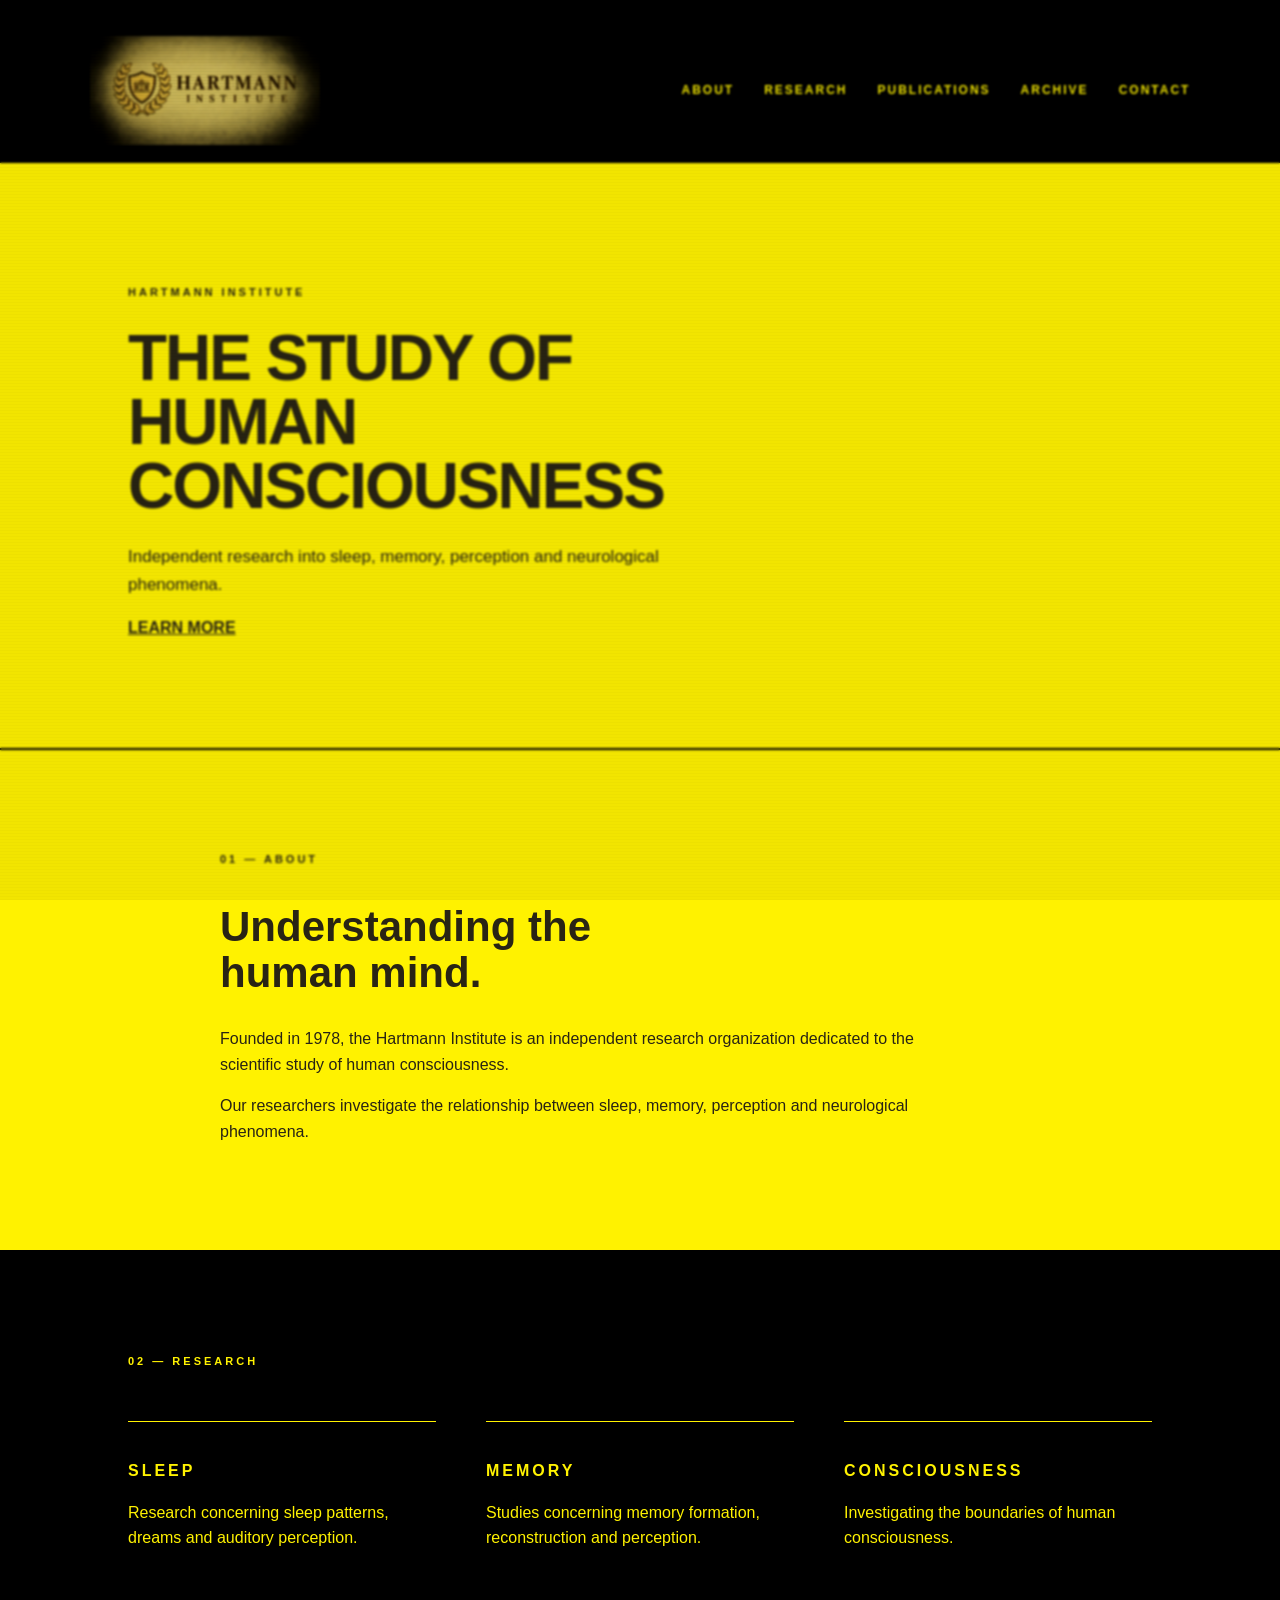
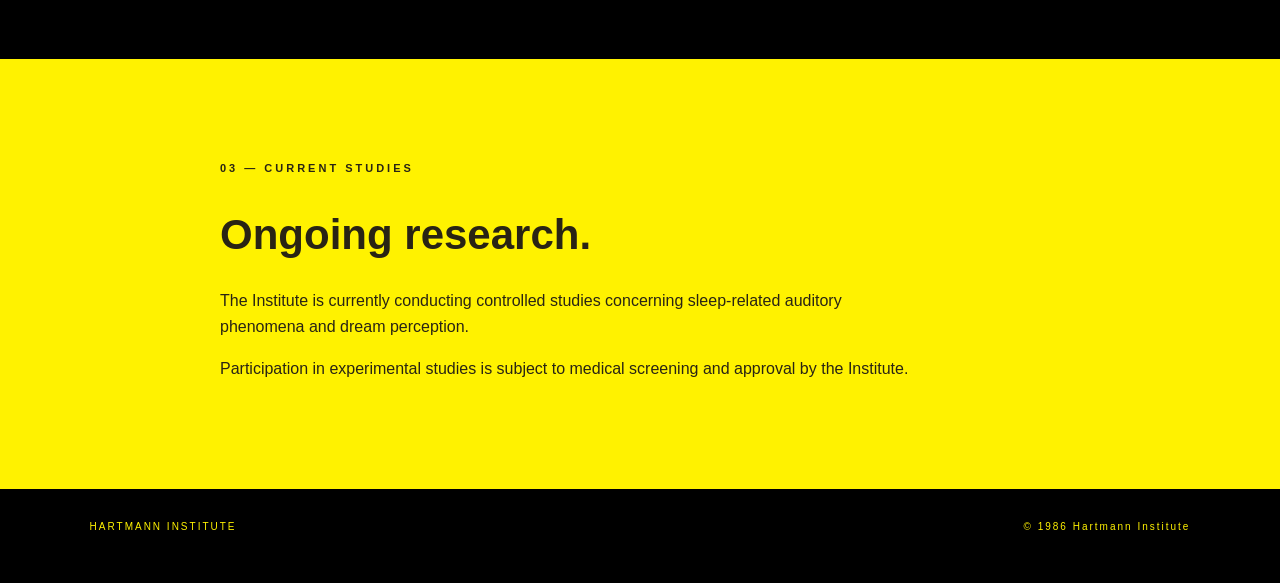
<file: index.html>
<!DOCTYPE html>
<html lang="en">

<head>
    <meta charset="UTF-8">
    <meta name="viewport" content="width=device-width, initial-scale=1.0">

    <title>Hartmann Institute</title>

    <link rel="stylesheet" href="style.css">
</head>

<body>

<header>

    <div class="brand">
        <img src="logo.png" alt="Hartmann Institute">
    </div>

    <nav>
        <a href="index.html">ABOUT</a>
        <a href="#">RESEARCH</a>
        <a href="#">PUBLICATIONS</a>
        <a href="archive.html">ARCHIVE</a>
        <a href="#">CONTACT</a>
    </nav>

</header>


<main>

    <!-- HERO -->

    <section class="hero">

        <div class="hero-text">

            <p class="small-title">
                HARTMANN INSTITUTE
            </p>

            <h1>
                THE STUDY OF<br>
                HUMAN CONSCIOUSNESS
            </h1>

            <p class="description">
                Independent research into sleep, memory,
                perception and neurological phenomena.
            </p>

            <a class="button" href="#about">
                LEARN MORE
            </a>

        </div>

    </section>


    <!-- ABOUT -->

    <section class="content" id="about">

        <p class="section-number">
            01 — ABOUT
        </p>

        <h2>
            Understanding the<br>
            human mind.
        </h2>

        <p>
            Founded in 1978, the Hartmann Institute is an
            independent research organization dedicated to
            the scientific study of human consciousness.
        </p>

        <p>
            Our researchers investigate the relationship
            between sleep, memory, perception and neurological
            phenomena.
        </p>

    </section>


    <!-- RESEARCH -->

    <section class="research">

        <p class="section-number">
            02 — RESEARCH
        </p>

        <div class="research-grid">

            <div>
                <h3>SLEEP</h3>

                <p>
                    Research concerning sleep patterns,
                    dreams and auditory perception.
                </p>
            </div>


            <div>
                <h3>MEMORY</h3>

                <p>
                    Studies concerning memory formation,
                    reconstruction and perception.
                </p>
            </div>


            <div>
                <h3>CONSCIOUSNESS</h3>

                <p>
                    Investigating the boundaries of
                    human consciousness.
                </p>
            </div>

        </div>

    </section>


    <!-- RESEARCH NOTICE -->

    <section class="content">

        <p class="section-number">
            03 — CURRENT STUDIES
        </p>

        <h2>
            Ongoing research.
        </h2>

        <p>
            The Institute is currently conducting controlled
            studies concerning sleep-related auditory
            phenomena and dream perception.
        </p>

        <p>
            Participation in experimental studies is subject
            to medical screening and approval by the Institute.
        </p>

    </section>

</main>


<footer>

    <div>
        HARTMANN INSTITUTE
    </div>

    <div>
        © 1986 Hartmann Institute
    </div>

</footer>

</body>
</html>
</file>
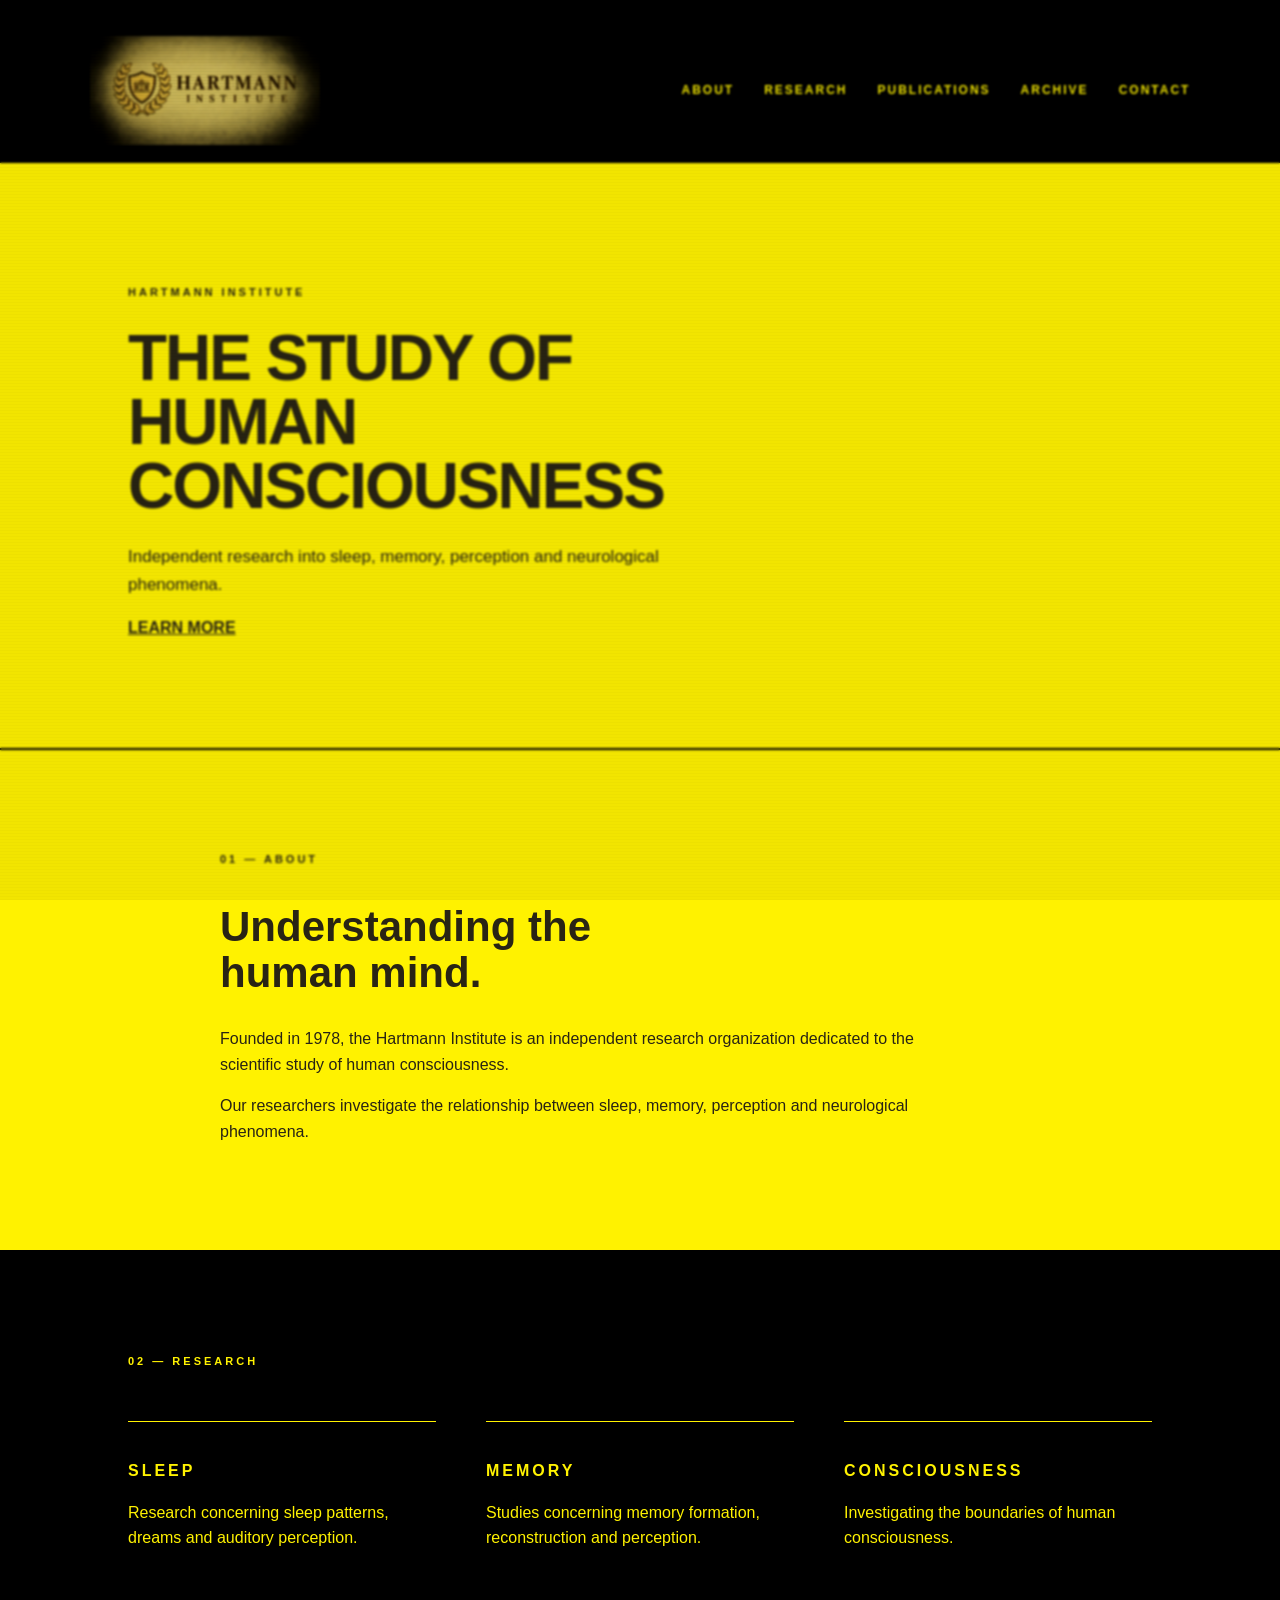
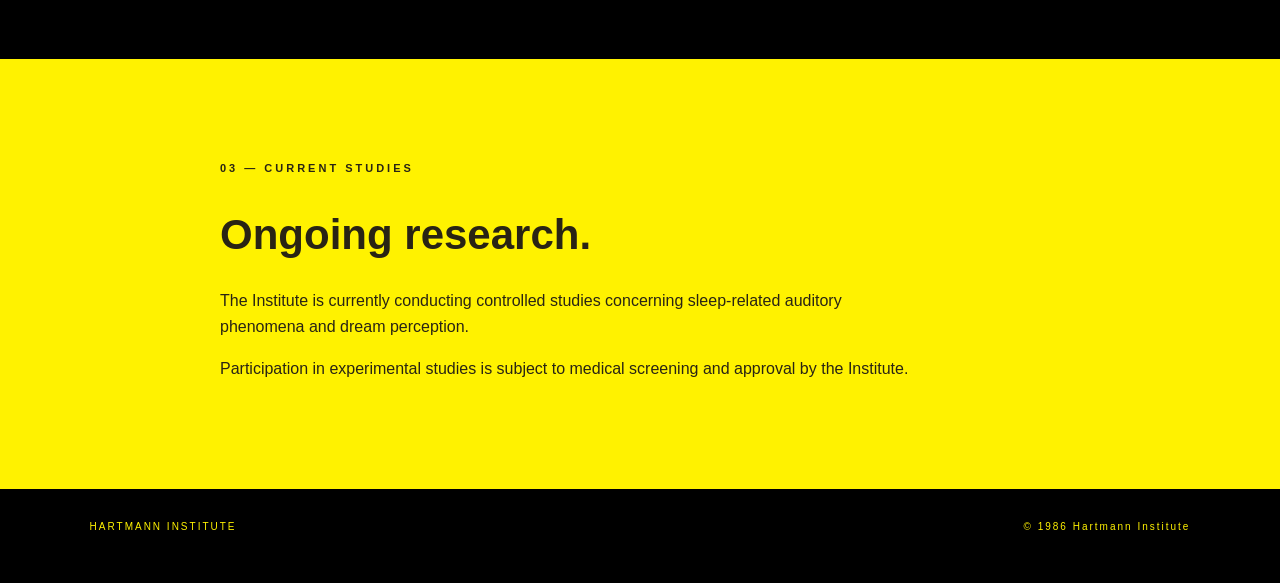
<file: Somnambula/index.html>
<!DOCTYPE html>
<html lang="en">

<head>
    <meta charset="UTF-8">
    <meta name="viewport" content="width=device-width, initial-scale=1.0">

    <title>Hartmann Institute</title>

    <link rel="stylesheet" href="style.css">
</head>

<body>

<header>

    <div class="brand">
        <img src="logo.png" alt="Hartmann Institute">
    </div>

    <nav>
        <a href="index.html">ABOUT</a>
        <a href="#">RESEARCH</a>
        <a href="#">PUBLICATIONS</a>
        <a href="archive.html">ARCHIVE</a>
        <a href="#">CONTACT</a>
    </nav>

</header>


<main>

    <!-- HERO -->

    <section class="hero">

        <div class="hero-text">

            <p class="small-title">
                HARTMANN INSTITUTE
            </p>

            <h1>
                THE STUDY OF<br>
                HUMAN CONSCIOUSNESS
            </h1>

            <p class="description">
                Independent research into sleep, memory,
                perception and neurological phenomena.
            </p>

            <a class="button" href="#about">
                LEARN MORE
            </a>

        </div>

    </section>


    <!-- ABOUT -->

    <section class="content" id="about">

        <p class="section-number">
            01 — ABOUT
        </p>

        <h2>
            Understanding the<br>
            human mind.
        </h2>

        <p>
            Founded in 1978, the Hartmann Institute is an
            independent research organization dedicated to
            the scientific study of human consciousness.
        </p>

        <p>
            Our researchers investigate the relationship
            between sleep, memory, perception and neurological
            phenomena.
        </p>

    </section>


    <!-- RESEARCH -->

    <section class="research">

        <p class="section-number">
            02 — RESEARCH
        </p>

        <div class="research-grid">

            <div>
                <h3>SLEEP</h3>

                <p>
                    Research concerning sleep patterns,
                    dreams and auditory perception.
                </p>
            </div>


            <div>
                <h3>MEMORY</h3>

                <p>
                    Studies concerning memory formation,
                    reconstruction and perception.
                </p>
            </div>


            <div>
                <h3>CONSCIOUSNESS</h3>

                <p>
                    Investigating the boundaries of
                    human consciousness.
                </p>
            </div>

        </div>

    </section>


    <!-- RESEARCH NOTICE -->

    <section class="content">

        <p class="section-number">
            03 — CURRENT STUDIES
        </p>

        <h2>
            Ongoing research.
        </h2>

        <p>
            The Institute is currently conducting controlled
            studies concerning sleep-related auditory
            phenomena and dream perception.
        </p>

        <p>
            Participation in experimental studies is subject
            to medical screening and approval by the Institute.
        </p>

    </section>

</main>


<footer>

    <div>
        HARTMANN INSTITUTE
    </div>

    <div>
        © 1986 Hartmann Institute
    </div>

</footer>

</body>
</html>
</file>
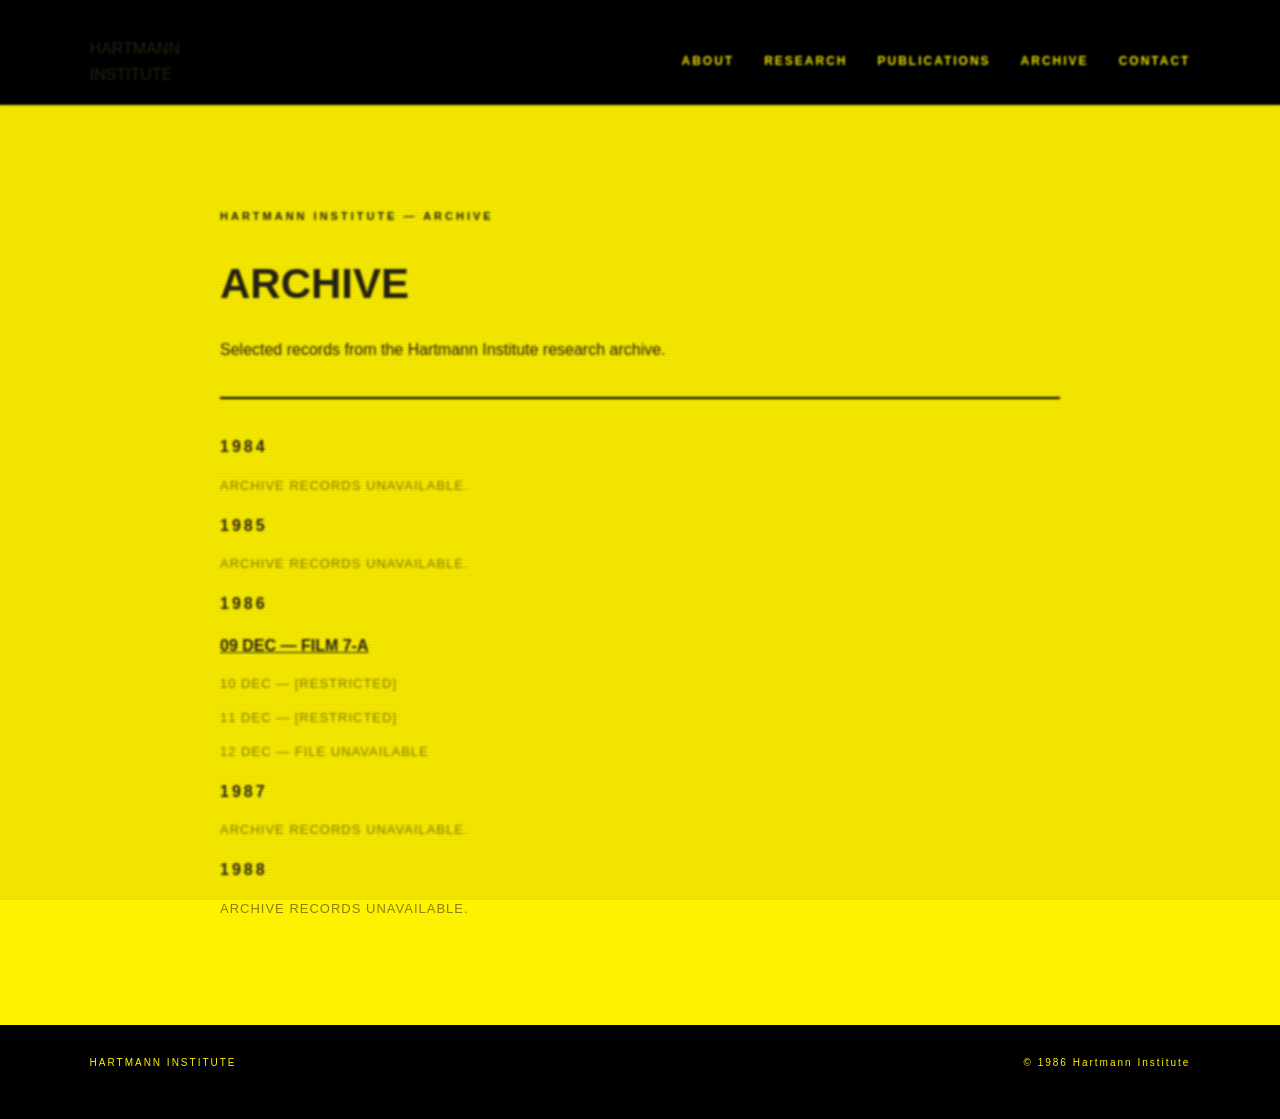
<file: archive.html>
<!DOCTYPE html>
<html lang="en">

<head>
    <meta charset="UTF-8">
    <meta name="viewport" content="width=device-width, initial-scale=1.0">

    <title>Archive — Hartmann Institute</title>

    <link rel="stylesheet" href="style.css">
</head>

<body>

<header>

    <div class="logo">
        HARTMANN<br>
        <span>INSTITUTE</span>
    </div>

    <nav>
        <a href="index.html">ABOUT</a>
        <a href="#">RESEARCH</a>
        <a href="#">PUBLICATIONS</a>
        <a href="archive.html">ARCHIVE</a>
        <a href="#">CONTACT</a>
    </nav>

</header>


<main>

    <section class="content">

        <p class="section-number">
            HARTMANN INSTITUTE — ARCHIVE
        </p>

        <h2>ARCHIVE</h2>

        <p>
            Selected records from the Hartmann Institute
            research archive.
        </p>

        <hr>


        <h3>1984</h3>

        <p class="archive-status">
            ARCHIVE RECORDS UNAVAILABLE.
        </p>


        <h3>1985</h3>

        <p class="archive-status">
            ARCHIVE RECORDS UNAVAILABLE.
        </p>


        <h3>1986</h3>

        <p>
            <a href="film-7a.html">
                09 DEC — FILM 7-A
            </a>
        </p>

        <p class="archive-status">
            10 DEC — [RESTRICTED]
        </p>

        <p class="archive-status">
            11 DEC — [RESTRICTED]
        </p>

        <p class="archive-status">
            12 DEC — FILE UNAVAILABLE
        </p>


        <h3>1987</h3>

        <p class="archive-status">
            ARCHIVE RECORDS UNAVAILABLE.
        </p>


        <h3>1988</h3>

        <p class="archive-status">
            ARCHIVE RECORDS UNAVAILABLE.
        </p>

    </section>

</main>


<footer>

    <div>
        HARTMANN INSTITUTE
    </div>

    <div>
        © 1986 Hartmann Institute
    </div>

</footer>

</body>
</html>
</file>
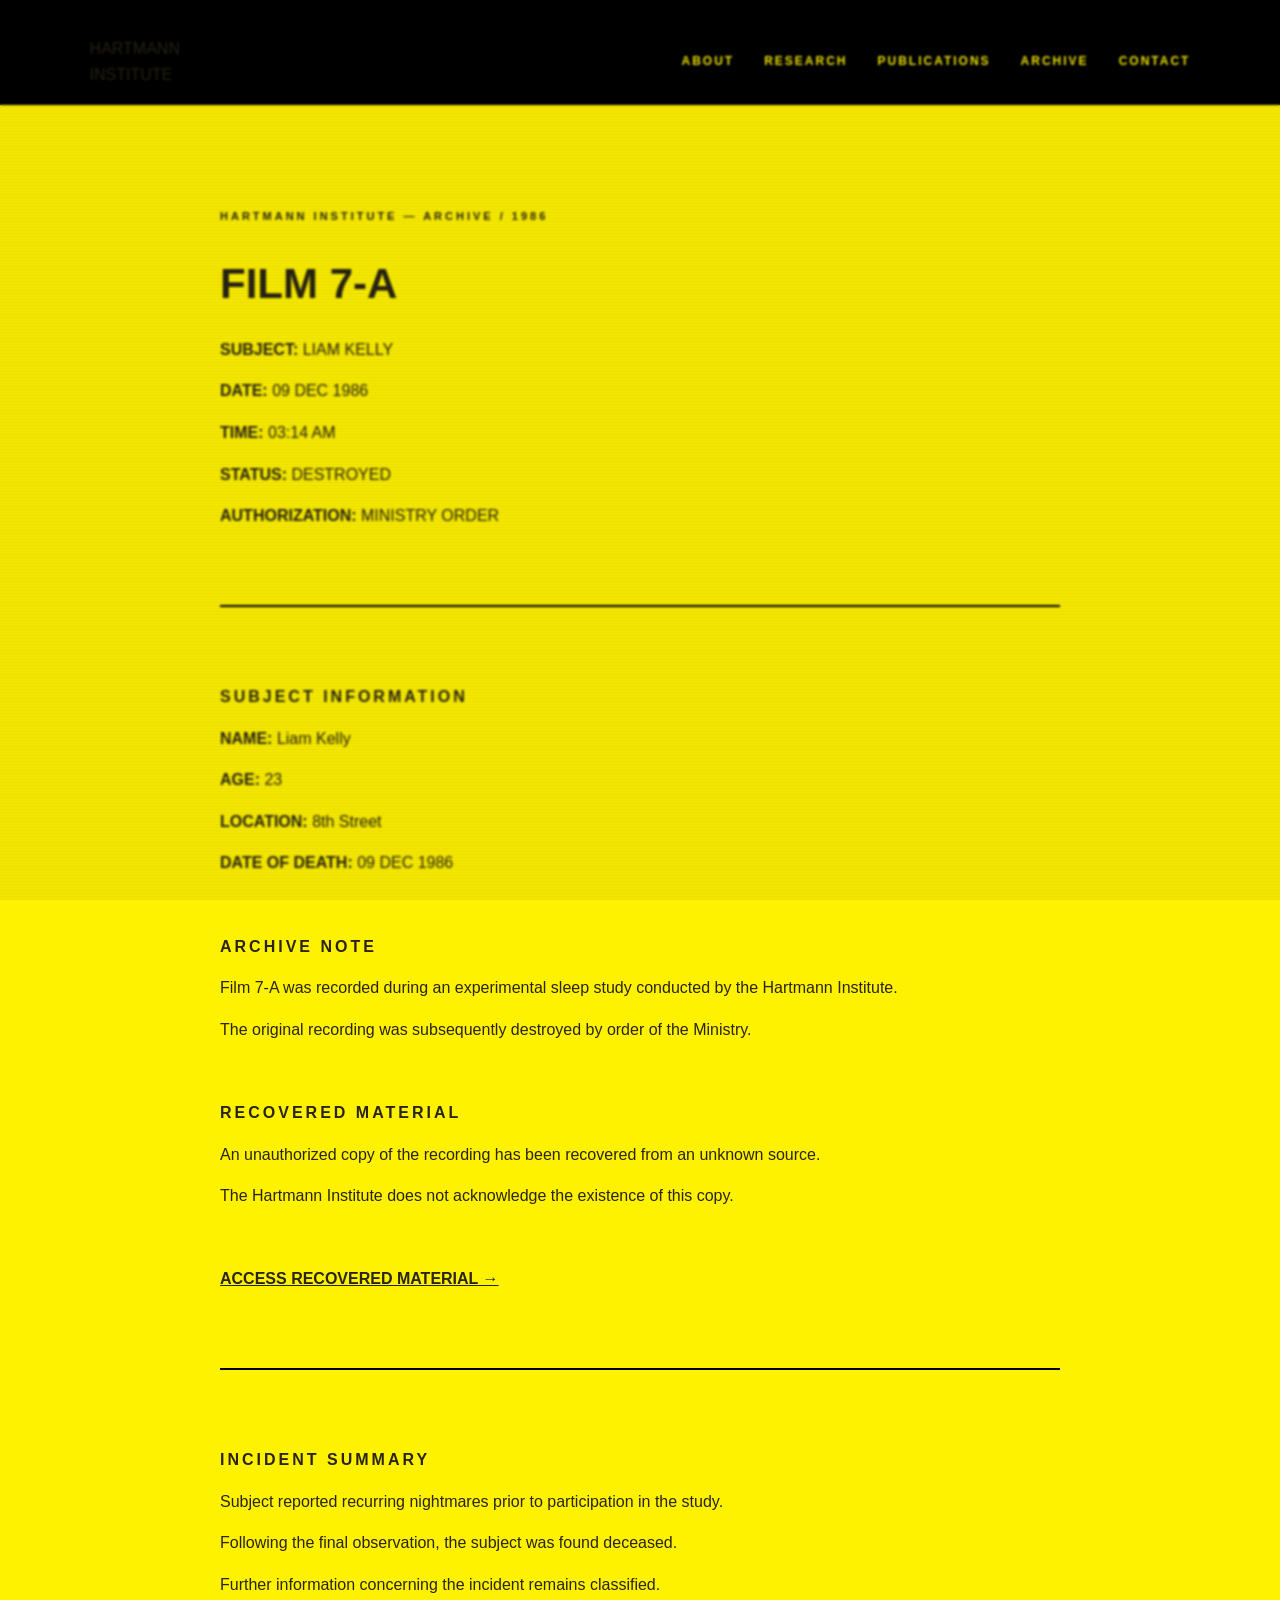
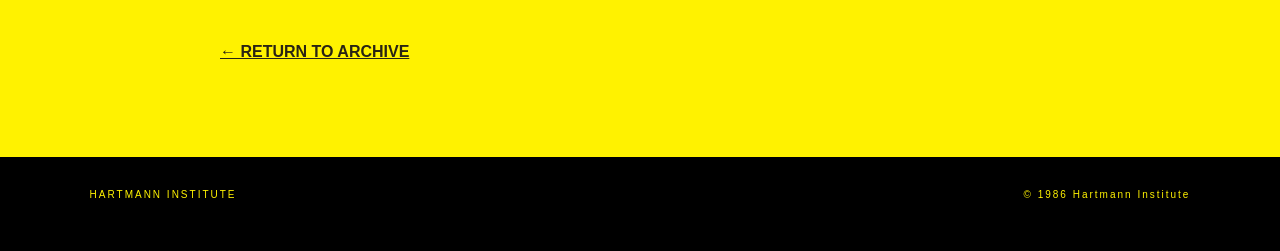
<file: film-7a.html>
<!DOCTYPE html>
<html lang="en">

<head>
    <meta charset="UTF-8">
    <meta name="viewport" content="width=device-width, initial-scale=1.0">

    <title>Film 7-A — Hartmann Institute</title>

    <link rel="stylesheet" href="style.css">
</head>

<body>

<header>

    <div class="logo">
        HARTMANN<br>
        <span>INSTITUTE</span>
    </div>

    <nav>
        <a href="index.html">ABOUT</a>
        <a href="#">RESEARCH</a>
        <a href="#">PUBLICATIONS</a>
        <a href="archive.html">ARCHIVE</a>
        <a href="#">CONTACT</a>
    </nav>

</header>


<main>

    <section class="content">

        <p class="section-number">
            HARTMANN INSTITUTE — ARCHIVE / 1986
        </p>

        <h2>FILM 7-A</h2>


        <p>
            <strong>SUBJECT:</strong> LIAM KELLY
        </p>

        <p>
            <strong>DATE:</strong> 09 DEC 1986
        </p>

        <p>
            <strong>TIME:</strong> 03:14 AM
        </p>

        <p>
            <strong>STATUS:</strong> DESTROYED
        </p>

        <p>
            <strong>AUTHORIZATION:</strong> MINISTRY ORDER
        </p>


        <br>

        <hr>

        <br>


        <h3>SUBJECT INFORMATION</h3>

        <p>
            <strong>NAME:</strong> Liam Kelly
        </p>

        <p>
            <strong>AGE:</strong> 23
        </p>

        <p>
            <strong>LOCATION:</strong> 8th Street
        </p>

        <p>
            <strong>DATE OF DEATH:</strong> 09 DEC 1986
        </p>


        <br>


        <h3>ARCHIVE NOTE</h3>

        <p>
            Film 7-A was recorded during an experimental
            sleep study conducted by the Hartmann Institute.
        </p>

        <p>
            The original recording was subsequently destroyed
            by order of the Ministry.
        </p>


        <br>


        <h3>RECOVERED MATERIAL</h3>

        <p>
            An unauthorized copy of the recording has been
            recovered from an unknown source.
        </p>

        <p>
            The Hartmann Institute does not acknowledge
            the existence of this copy.
        </p>

        <br>

        <p>
            <a href="recovered.html">
                ACCESS RECOVERED MATERIAL →
            </a>
        </p>


        <br>

        <hr>

        <br>


        <h3>INCIDENT SUMMARY</h3>

        <p>
            Subject reported recurring nightmares prior
            to participation in the study.
        </p>

        <p>
            Following the final observation, the subject
            was found deceased.
        </p>

        <p>
            Further information concerning the incident
            remains classified.
        </p>


        <br>

        <a href="archive.html">
            ← RETURN TO ARCHIVE
        </a>

    </section>

</main>


<footer>

    <div>
        HARTMANN INSTITUTE
    </div>

    <div>
        © 1986 Hartmann Institute
    </div>

</footer>

</body>
</html>
</file>
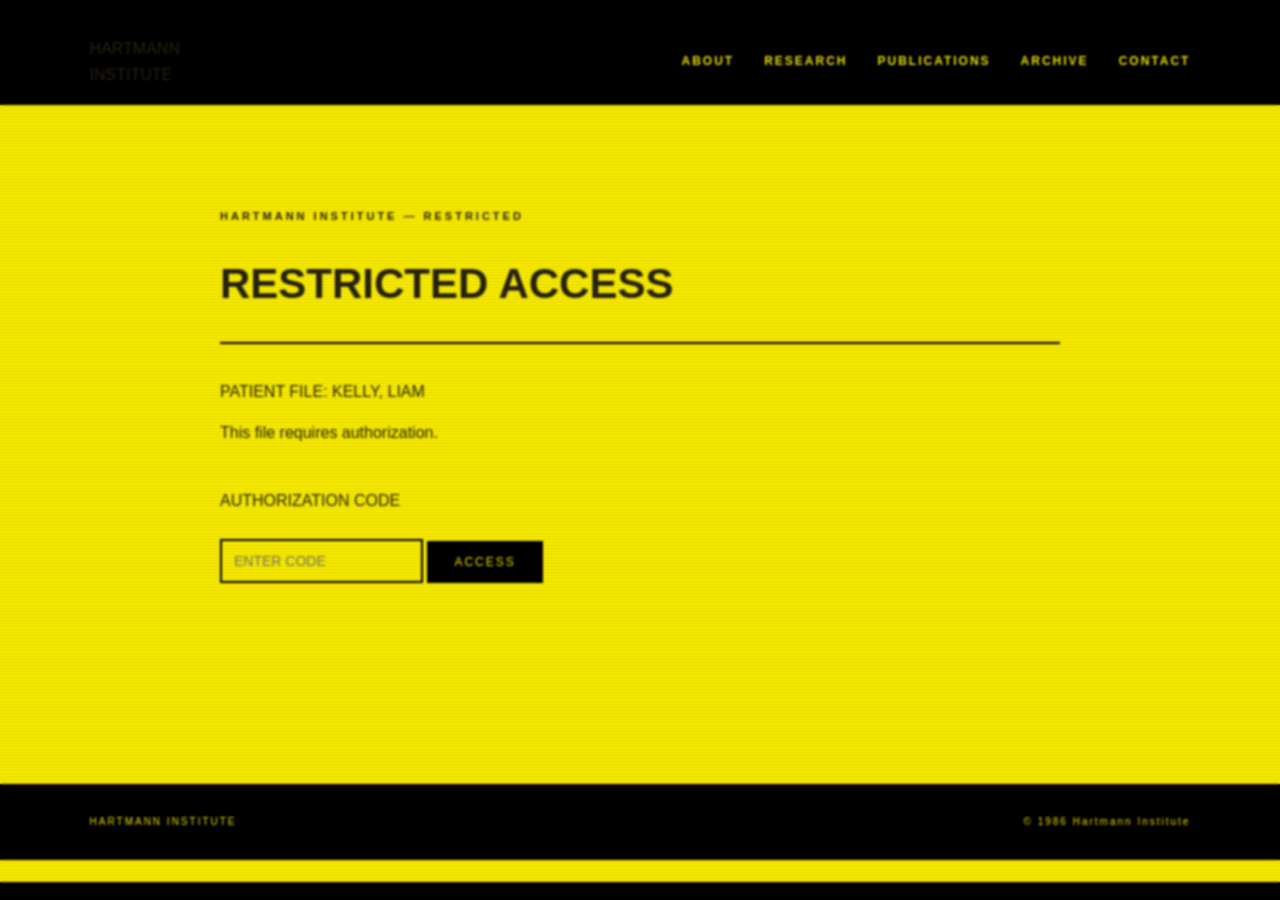
<file: patient-kelly.html>
<!DOCTYPE html>
<html lang="en">

<head>
    <meta charset="UTF-8">
    <meta name="viewport" content="width=device-width, initial-scale=1.0">

    <title>Restricted Access — Hartmann Institute</title>

    <link rel="stylesheet" href="style.css">
</head>

<body>

<header>

    <div class="logo">
        HARTMANN<br>
        <span>INSTITUTE</span>
    </div>

    <nav>
        <a href="index.html">ABOUT</a>
        <a href="#">RESEARCH</a>
        <a href="#">PUBLICATIONS</a>
        <a href="archive.html">ARCHIVE</a>
        <a href="#">CONTACT</a>
    </nav>

</header>


<main>

<section class="content">

    <!-- LOGIN -->

    <div id="login">

        <p class="section-number">
            HARTMANN INSTITUTE — RESTRICTED
        </p>

        <h2>RESTRICTED ACCESS</h2>

        <hr>

        <p>
            PATIENT FILE: KELLY, LIAM
        </p>

        <p>
            This file requires authorization.
        </p>

        <br>

        <label for="password">
            AUTHORIZATION CODE
        </label>

        <br><br>

        <input
            type="password"
            id="password"
            placeholder="ENTER CODE"
        >

        <button onclick="checkPassword()">
            ACCESS
        </button>

        <p id="error"></p>

    </div>


    <!-- PATIENT FILE -->

    <div id="patientFile" style="display:none;">

        <p class="section-number">
            HARTMANN INSTITUTE — RESTRICTED
        </p>

        <h2>PATIENT FILE</h2>

        <hr>

        <p>
            <strong>NAME:</strong> Liam Kelly
        </p>

        <p>
            <strong>AGE:</strong> 23
        </p>

        <p>
            <strong>ADDRESS:</strong> 8th Street
        </p>

        <p>
            <strong>ADMISSION:</strong> 09 DEC 1986
        </p>

        <p>
            <strong>STATUS:</strong> DECEASED
        </p>

        <br>

        <h3>INITIAL OBSERVATION</h3>

        <p>
            Patient reported recurring nightmares prior to
            participation in the Hartmann Institute study.
        </p>

        <p>
            Patient described the dreams as unusually vivid
            and persistent.
        </p>

        <br>

        <h3>SLEEP STUDY</h3>

        <p>
            Multiple sleep disturbances were recorded during
            the observation period.
        </p>

        <p>
            Patient repeatedly reported the sensation that
            someone was present inside the room.
        </p>

        <p>
            No additional individual was detected by staff.
        </p>

        <br>

        <h3>FINAL OBSERVATION</h3>

        <p>
            03:14 AM — Subject entered REM sleep.
        </p>

        <p>
            03:15 AM — Recording interrupted.
        </p>

        <p>
            03:17 AM — <strong>[DATA REMOVED]</strong>
        </p>

        <br>

        <h3>CAUSE OF DEATH</h3>

        <p>
            <strong>[CLASSIFIED]</strong>
        </p>

        <br>

        <hr>

        <br>

        <p class="archive-status">
            THIS FILE HAS BEEN MODIFIED AFTER ARCHIVAL.
        </p>

        <p class="archive-status">
            LAST MODIFICATION: UNKNOWN
        </p>

        <br>

        <a href="film-7a.html">
            ← RETURN TO FILM 7-A
        </a>

    </div>

</section>

</main>


<footer>

    <div>
        HARTMANN INSTITUTE
    </div>

    <div>
        © 1986 Hartmann Institute
    </div>

</footer>


<script>

function checkPassword() {

    const password =
        document.getElementById("password").value;

    if (password === "9856") {

        document.getElementById("login").style.display = "none";

        document.getElementById("patientFile").style.display = "block";

    } else {

        document.getElementById("error").innerHTML =
            "ACCESS DENIED.";

    }

}

</script>

</body>
</html>
</file>
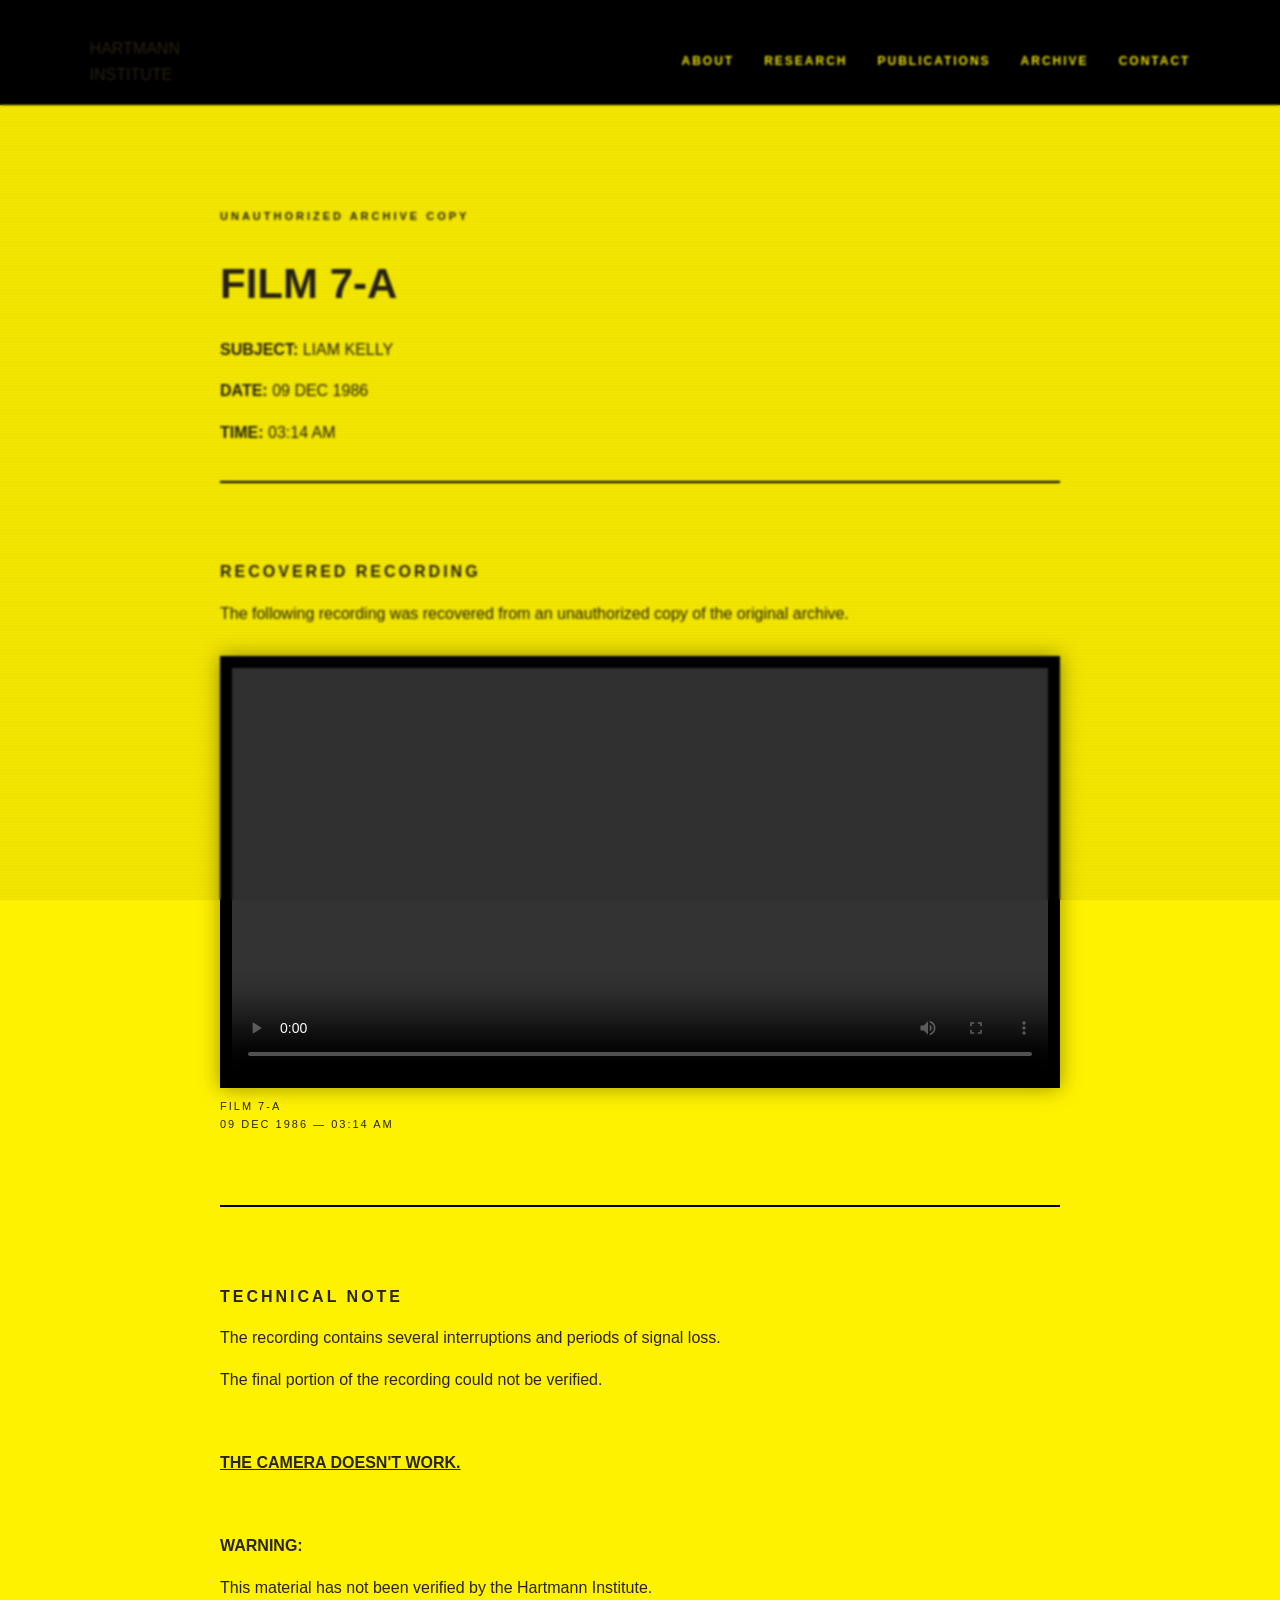
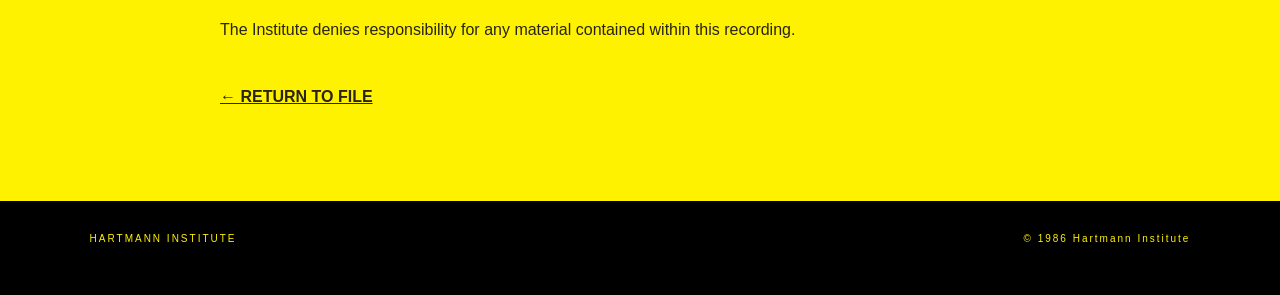
<file: recovered.html>
<!DOCTYPE html>
<html lang="en">

<head>
    <meta charset="UTF-8">
    <meta name="viewport" content="width=device-width, initial-scale=1.0">

    <title>Recovered Material — Film 7-A</title>

    <link rel="stylesheet" href="style.css">
</head>

<body>

<header>

    <div class="logo">
        HARTMANN<br>
        <span>INSTITUTE</span>
    </div>

    <nav>
        <a href="index.html">ABOUT</a>
        <a href="#">RESEARCH</a>
        <a href="#">PUBLICATIONS</a>
        <a href="archive.html">ARCHIVE</a>
        <a href="#">CONTACT</a>
    </nav>

</header>


<main>

    <section class="content">

        <p class="section-number">
            UNAUTHORIZED ARCHIVE COPY
        </p>

        <h2>FILM 7-A</h2>

        <p>
            <strong>SUBJECT:</strong> LIAM KELLY
        </p>

        <p>
            <strong>DATE:</strong> 09 DEC 1986
        </p>

        <p>
            <strong>TIME:</strong> 03:14 AM
        </p>

        <hr>

        <br>

        <h3>RECOVERED RECORDING</h3>

        <p>
            The following recording was recovered from
            an unauthorized copy of the original archive.
        </p>


        <!-- VIDEO -->

        <div class="video-container">

            <video controls width="100%">
                <source src="https://github.com/DUM3121/Somnambula/releases/download/v1.2/film-7a.mp4" type="video/mp4">

                Your browser does not support video playback.

            </video>

        </div>


        <p class="video-info">
            FILM 7-A<br>
            09 DEC 1986 — 03:14 AM
        </p>


        <br>

        <hr>

        <br>


        <!-- TECHNICAL NOTE -->

        <h3>TECHNICAL NOTE</h3>

        <p>
            The recording contains several interruptions
            and periods of signal loss.
        </p>

        <p>
            The final portion of the recording could not
            be verified.
        </p>


        <br>


        <!-- HIDDEN CONNECTION -->

        <p>
            <a href="test.html">
                THE CAMERA DOESN'T WORK.
            </a>
        </p>


        <br>

        <p>
            <strong>WARNING:</strong>
        </p>

        <p>
            This material has not been verified by
            the Hartmann Institute.
        </p>

        <p>
            The Institute denies responsibility for
            any material contained within this recording.
        </p>


        <br>

        <a href="film-7a.html">
            ← RETURN TO FILE
        </a>

    </section>

</main>


<footer>

    <div>
        HARTMANN INSTITUTE
    </div>

    <div>
        © 1986 Hartmann Institute
    </div>

</footer>

</body>
</html>
</file>
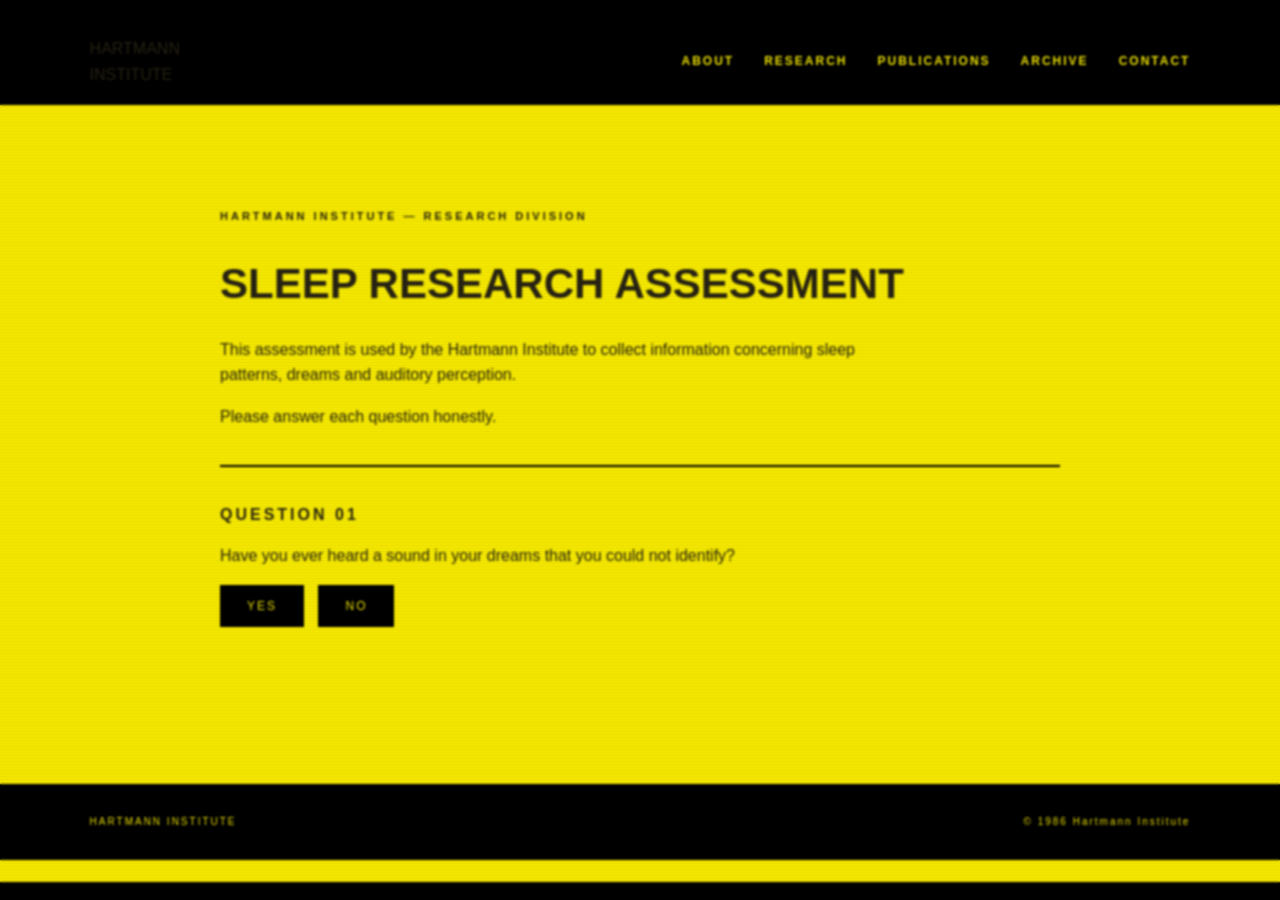
<file: test.html>
<!DOCTYPE html>
<html lang="en">

<head>
    <meta charset="UTF-8">
    <meta name="viewport" content="width=device-width, initial-scale=1.0">

    <title>Sleep Research Assessment — Hartmann Institute</title>

    <link rel="stylesheet" href="style.css">
</head>

<body>

<header>

    <div class="logo">
        HARTMANN<br>
        <span>INSTITUTE</span>
    </div>

    <nav>
        <a href="index.html">ABOUT</a>
        <a href="#">RESEARCH</a>
        <a href="#">PUBLICATIONS</a>
        <a href="archive.html">ARCHIVE</a>
        <a href="#">CONTACT</a>
    </nav>

</header>


<main>

<section class="content">

    <p class="section-number">
        HARTMANN INSTITUTE — RESEARCH DIVISION
    </p>

    <h2>SLEEP RESEARCH ASSESSMENT</h2>

    <p>
        This assessment is used by the Hartmann Institute
        to collect information concerning sleep patterns,
        dreams and auditory perception.
    </p>

    <p>
        Please answer each question honestly.
    </p>

    <hr>


    <!-- QUESTION 1 -->

    <div id="question1">

        <h3>QUESTION 01</h3>

        <p>
            Have you ever heard a sound in your dreams
            that you could not identify?
        </p>

        <button onclick="questionTwo()">YES</button>
        <button onclick="questionTwo()">NO</button>

    </div>


    <!-- QUESTION 2 -->

    <div id="question2" style="display:none;">

        <hr>

        <h3>QUESTION 02</h3>

        <p>
            Have you ever seen someone in a dream
            who looked exactly like you?
        </p>

        <button onclick="questionThree()">YES</button>
        <button onclick="questionThree()">NO</button>

    </div>


    <!-- QUESTION 3 -->

    <div id="question3" style="display:none;">

        <hr>

        <h3>QUESTION 03</h3>

        <p>
            Have you ever heard someone call your name
            while you were asleep?
        </p>

        <button onclick="finishTest()">YES</button>
        <button onclick="finishTest()">NO</button>

    </div>


    <!-- RESULT -->

    <div id="result" style="display:none;">

        <hr>

        <h3>SESSION COMPLETE</h3>

        <p>
            Thank you. Your responses have been recorded.
        </p>

        <p>
            Processing assessment...
        </p>

        <p id="processing">
            PLEASE WAIT.
        </p>

    </div>


    <!-- HIDDEN RESULT -->

    <div id="match" style="display:none;">

        <hr>

        <h3>DREAM RESPONSE MATCHED</h3>

        <p>
            An existing record matching your responses
            has been found in the Hartmann Institute archive.
        </p>

        <p>
            <strong>PATIENT FILE:</strong>
            KELLY, LIAM
        </p>

        <p>
            <strong>STATUS:</strong>
            DECEASED
        </p>

        <br>

        <p>
            <a href="patient-kelly.html">
                ACCESS PATIENT FILE →
            </a>
        </p>

    </div>

</section>

</main>


<footer>

    <div>
        HARTMANN INSTITUTE
    </div>

    <div>
        © 1986 Hartmann Institute
    </div>

</footer>


<script>

function questionTwo() {

    document.getElementById("question1").style.display = "none";

    document.getElementById("question2").style.display = "block";
}


function questionThree() {

    document.getElementById("question2").style.display = "none";

    document.getElementById("question3").style.display = "block";
}


function finishTest() {

    document.getElementById("question3").style.display = "none";

    document.getElementById("result").style.display = "block";

    setTimeout(function() {

        document.getElementById("processing").innerHTML =
            "MATCH FOUND.";

        setTimeout(function() {

            document.getElementById("match").style.display = "block";

        }, 1500);

    }, 1500);

}

</script>

</body>
</html>
</file>
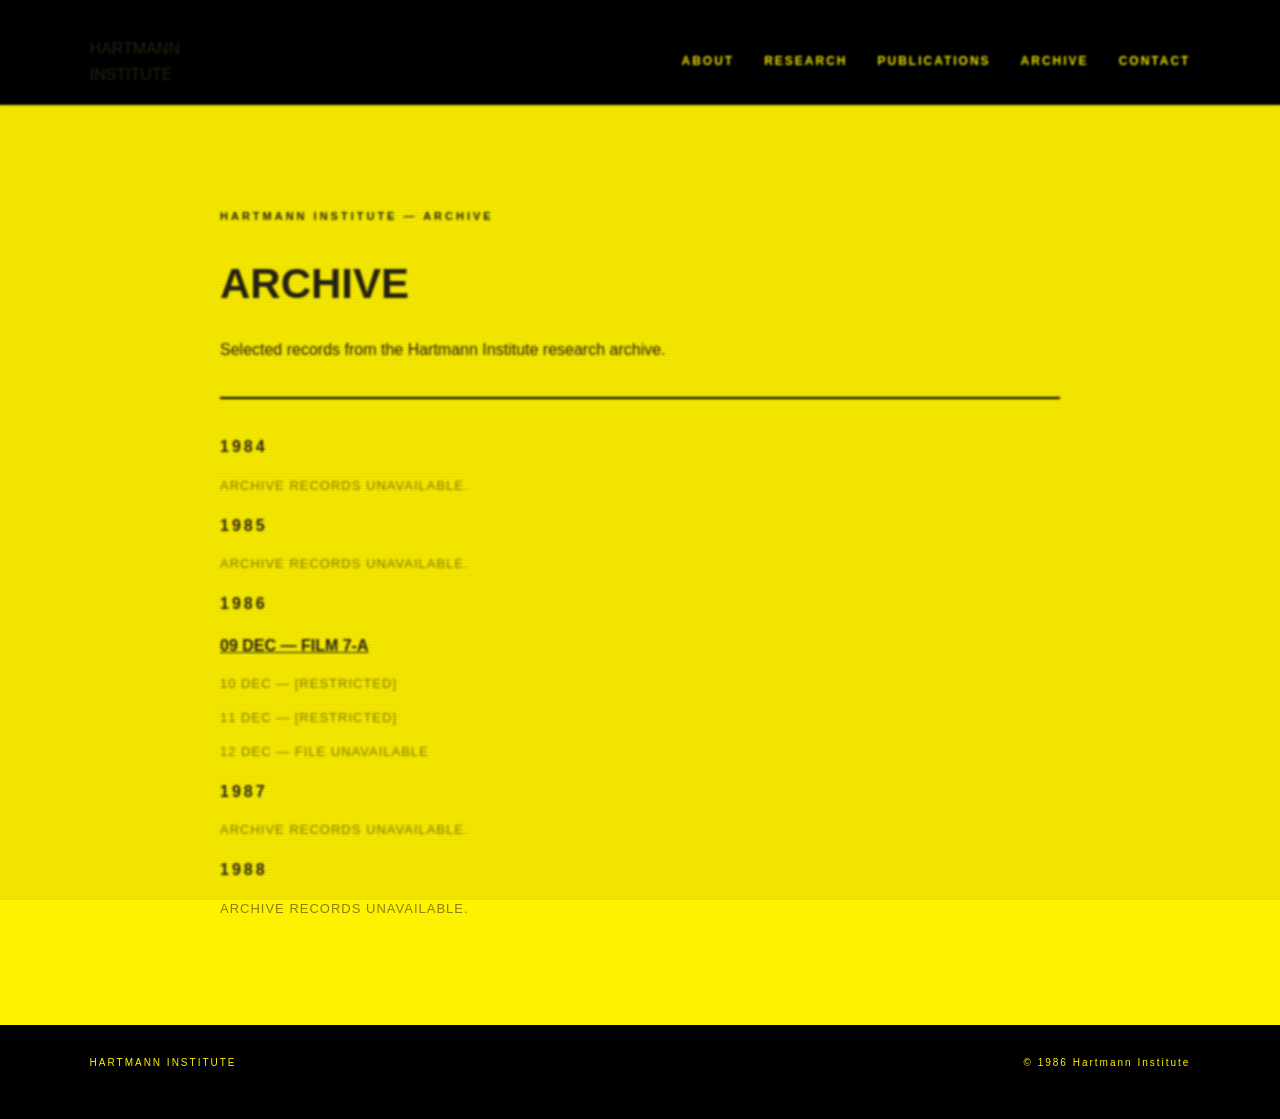
<file: Somnambula/archive.html>
<!DOCTYPE html>
<html lang="en">

<head>
    <meta charset="UTF-8">
    <meta name="viewport" content="width=device-width, initial-scale=1.0">

    <title>Archive — Hartmann Institute</title>

    <link rel="stylesheet" href="style.css">
</head>

<body>

<header>

    <div class="logo">
        HARTMANN<br>
        <span>INSTITUTE</span>
    </div>

    <nav>
        <a href="index.html">ABOUT</a>
        <a href="#">RESEARCH</a>
        <a href="#">PUBLICATIONS</a>
        <a href="archive.html">ARCHIVE</a>
        <a href="#">CONTACT</a>
    </nav>

</header>


<main>

    <section class="content">

        <p class="section-number">
            HARTMANN INSTITUTE — ARCHIVE
        </p>

        <h2>ARCHIVE</h2>

        <p>
            Selected records from the Hartmann Institute
            research archive.
        </p>

        <hr>


        <h3>1984</h3>

        <p class="archive-status">
            ARCHIVE RECORDS UNAVAILABLE.
        </p>


        <h3>1985</h3>

        <p class="archive-status">
            ARCHIVE RECORDS UNAVAILABLE.
        </p>


        <h3>1986</h3>

        <p>
            <a href="film-7a.html">
                09 DEC — FILM 7-A
            </a>
        </p>

        <p class="archive-status">
            10 DEC — [RESTRICTED]
        </p>

        <p class="archive-status">
            11 DEC — [RESTRICTED]
        </p>

        <p class="archive-status">
            12 DEC — FILE UNAVAILABLE
        </p>


        <h3>1987</h3>

        <p class="archive-status">
            ARCHIVE RECORDS UNAVAILABLE.
        </p>


        <h3>1988</h3>

        <p class="archive-status">
            ARCHIVE RECORDS UNAVAILABLE.
        </p>

    </section>

</main>


<footer>

    <div>
        HARTMANN INSTITUTE
    </div>

    <div>
        © 1986 Hartmann Institute
    </div>

</footer>

</body>
</html>
</file>
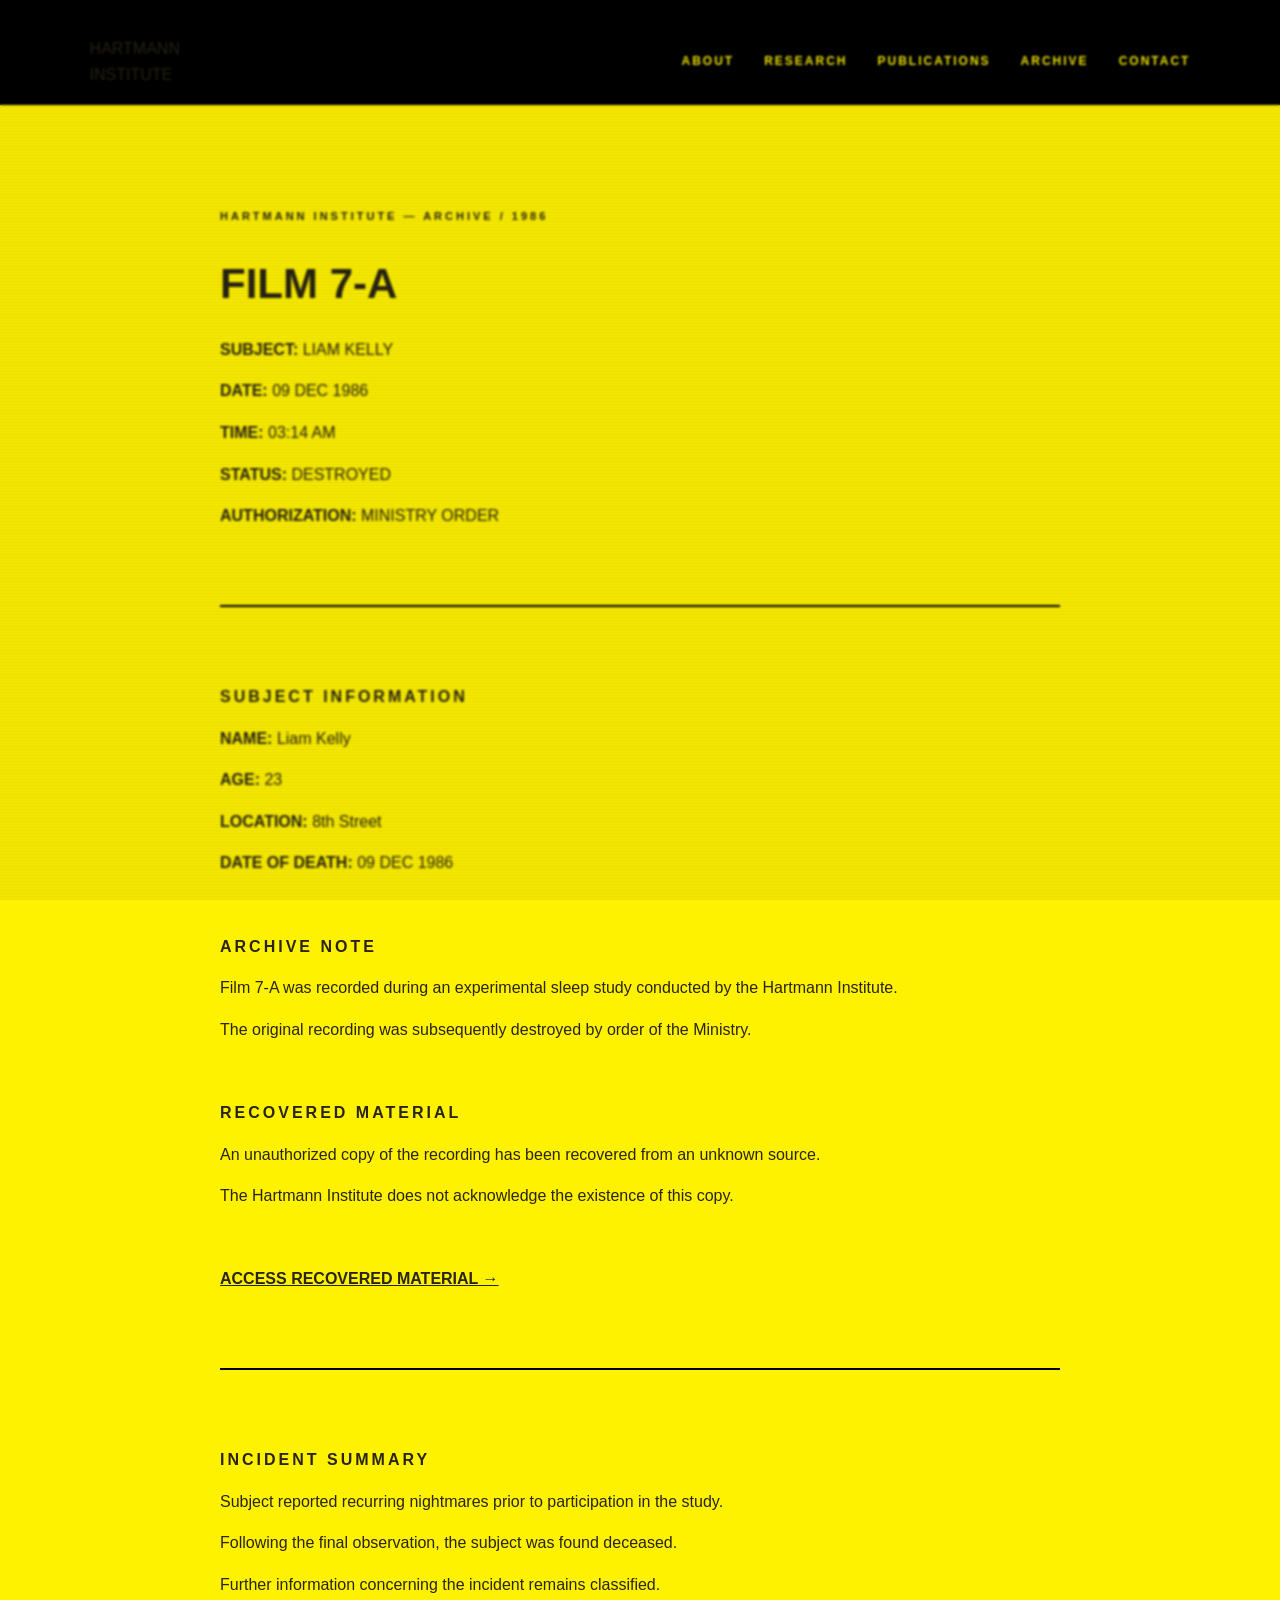
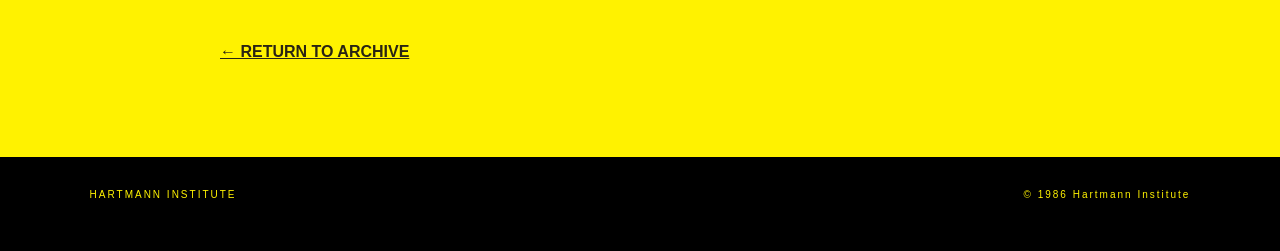
<file: Somnambula/film-7a.html>
<!DOCTYPE html>
<html lang="en">

<head>
    <meta charset="UTF-8">
    <meta name="viewport" content="width=device-width, initial-scale=1.0">

    <title>Film 7-A — Hartmann Institute</title>

    <link rel="stylesheet" href="style.css">
</head>

<body>

<header>

    <div class="logo">
        HARTMANN<br>
        <span>INSTITUTE</span>
    </div>

    <nav>
        <a href="index.html">ABOUT</a>
        <a href="#">RESEARCH</a>
        <a href="#">PUBLICATIONS</a>
        <a href="archive.html">ARCHIVE</a>
        <a href="#">CONTACT</a>
    </nav>

</header>


<main>

    <section class="content">

        <p class="section-number">
            HARTMANN INSTITUTE — ARCHIVE / 1986
        </p>

        <h2>FILM 7-A</h2>


        <p>
            <strong>SUBJECT:</strong> LIAM KELLY
        </p>

        <p>
            <strong>DATE:</strong> 09 DEC 1986
        </p>

        <p>
            <strong>TIME:</strong> 03:14 AM
        </p>

        <p>
            <strong>STATUS:</strong> DESTROYED
        </p>

        <p>
            <strong>AUTHORIZATION:</strong> MINISTRY ORDER
        </p>


        <br>

        <hr>

        <br>


        <h3>SUBJECT INFORMATION</h3>

        <p>
            <strong>NAME:</strong> Liam Kelly
        </p>

        <p>
            <strong>AGE:</strong> 23
        </p>

        <p>
            <strong>LOCATION:</strong> 8th Street
        </p>

        <p>
            <strong>DATE OF DEATH:</strong> 09 DEC 1986
        </p>


        <br>


        <h3>ARCHIVE NOTE</h3>

        <p>
            Film 7-A was recorded during an experimental
            sleep study conducted by the Hartmann Institute.
        </p>

        <p>
            The original recording was subsequently destroyed
            by order of the Ministry.
        </p>


        <br>


        <h3>RECOVERED MATERIAL</h3>

        <p>
            An unauthorized copy of the recording has been
            recovered from an unknown source.
        </p>

        <p>
            The Hartmann Institute does not acknowledge
            the existence of this copy.
        </p>

        <br>

        <p>
            <a href="recovered.html">
                ACCESS RECOVERED MATERIAL →
            </a>
        </p>


        <br>

        <hr>

        <br>


        <h3>INCIDENT SUMMARY</h3>

        <p>
            Subject reported recurring nightmares prior
            to participation in the study.
        </p>

        <p>
            Following the final observation, the subject
            was found deceased.
        </p>

        <p>
            Further information concerning the incident
            remains classified.
        </p>


        <br>

        <a href="archive.html">
            ← RETURN TO ARCHIVE
        </a>

    </section>

</main>


<footer>

    <div>
        HARTMANN INSTITUTE
    </div>

    <div>
        © 1986 Hartmann Institute
    </div>

</footer>

</body>
</html>
</file>
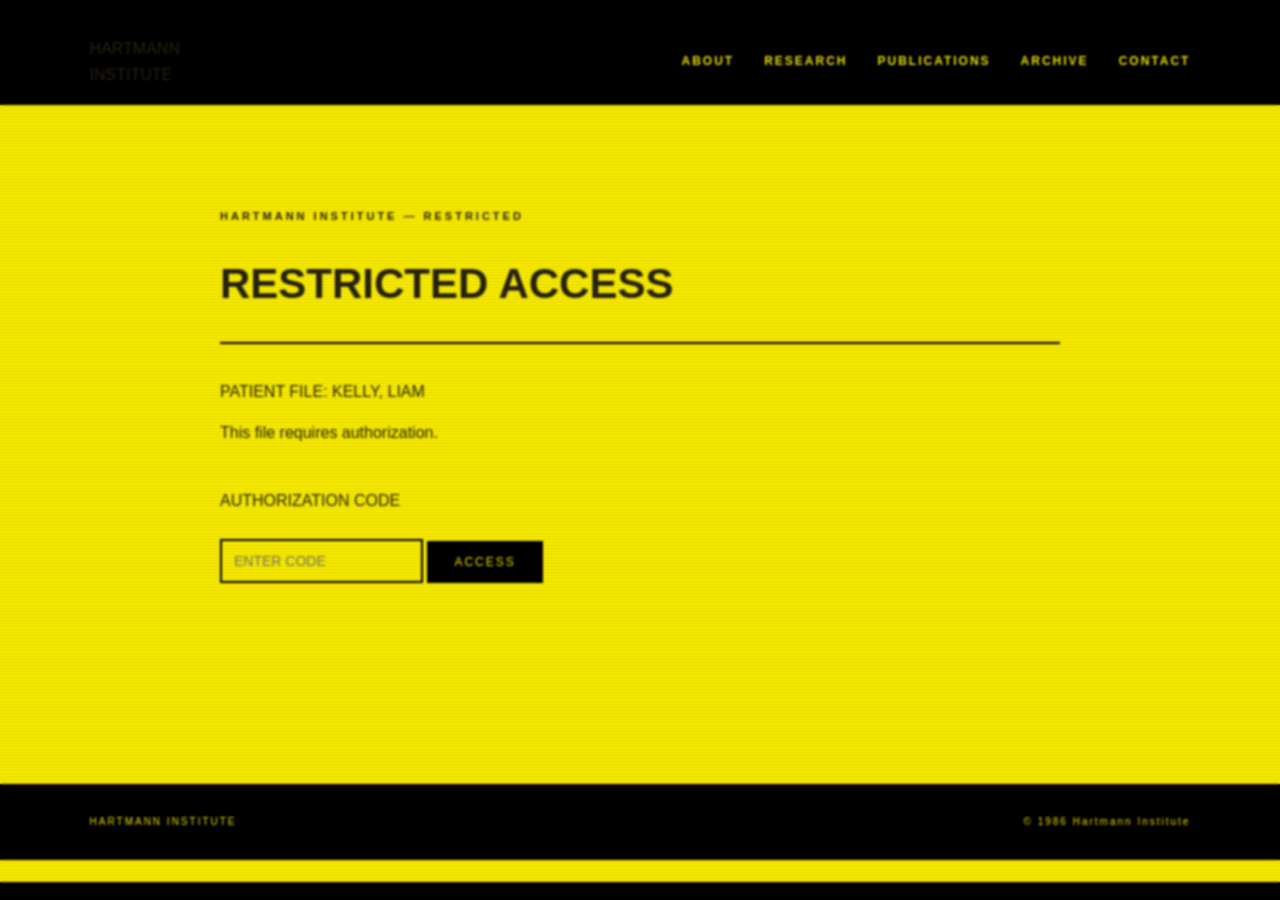
<file: Somnambula/patient-kelly.html>
<!DOCTYPE html>
<html lang="en">

<head>
    <meta charset="UTF-8">
    <meta name="viewport" content="width=device-width, initial-scale=1.0">

    <title>Restricted Access — Hartmann Institute</title>

    <link rel="stylesheet" href="style.css">
</head>

<body>

<header>

    <div class="logo">
        HARTMANN<br>
        <span>INSTITUTE</span>
    </div>

    <nav>
        <a href="index.html">ABOUT</a>
        <a href="#">RESEARCH</a>
        <a href="#">PUBLICATIONS</a>
        <a href="archive.html">ARCHIVE</a>
        <a href="#">CONTACT</a>
    </nav>

</header>


<main>

<section class="content">

    <!-- LOGIN -->

    <div id="login">

        <p class="section-number">
            HARTMANN INSTITUTE — RESTRICTED
        </p>

        <h2>RESTRICTED ACCESS</h2>

        <hr>

        <p>
            PATIENT FILE: KELLY, LIAM
        </p>

        <p>
            This file requires authorization.
        </p>

        <br>

        <label for="password">
            AUTHORIZATION CODE
        </label>

        <br><br>

        <input
            type="password"
            id="password"
            placeholder="ENTER CODE"
        >

        <button onclick="checkPassword()">
            ACCESS
        </button>

        <p id="error"></p>

    </div>


    <!-- PATIENT FILE -->

    <div id="patientFile" style="display:none;">

        <p class="section-number">
            HARTMANN INSTITUTE — RESTRICTED
        </p>

        <h2>PATIENT FILE</h2>

        <hr>

        <p>
            <strong>NAME:</strong> Liam Kelly
        </p>

        <p>
            <strong>AGE:</strong> 23
        </p>

        <p>
            <strong>ADDRESS:</strong> 8th Street
        </p>

        <p>
            <strong>ADMISSION:</strong> 09 DEC 1986
        </p>

        <p>
            <strong>STATUS:</strong> DECEASED
        </p>

        <br>

        <h3>INITIAL OBSERVATION</h3>

        <p>
            Patient reported recurring nightmares prior to
            participation in the Hartmann Institute study.
        </p>

        <p>
            Patient described the dreams as unusually vivid
            and persistent.
        </p>

        <br>

        <h3>SLEEP STUDY</h3>

        <p>
            Multiple sleep disturbances were recorded during
            the observation period.
        </p>

        <p>
            Patient repeatedly reported the sensation that
            someone was present inside the room.
        </p>

        <p>
            No additional individual was detected by staff.
        </p>

        <br>

        <h3>FINAL OBSERVATION</h3>

        <p>
            03:14 AM — Subject entered REM sleep.
        </p>

        <p>
            03:15 AM — Recording interrupted.
        </p>

        <p>
            03:17 AM — <strong>[DATA REMOVED]</strong>
        </p>

        <br>

        <h3>CAUSE OF DEATH</h3>

        <p>
            <strong>[CLASSIFIED]</strong>
        </p>

        <br>

        <hr>

        <br>

        <p class="archive-status">
            THIS FILE HAS BEEN MODIFIED AFTER ARCHIVAL.
        </p>

        <p class="archive-status">
            LAST MODIFICATION: UNKNOWN
        </p>

        <br>

        <a href="film-7a.html">
            ← RETURN TO FILM 7-A
        </a>

    </div>

</section>

</main>


<footer>

    <div>
        HARTMANN INSTITUTE
    </div>

    <div>
        © 1986 Hartmann Institute
    </div>

</footer>


<script>

function checkPassword() {

    const password =
        document.getElementById("password").value;

    if (password === "9856") {

        document.getElementById("login").style.display = "none";

        document.getElementById("patientFile").style.display = "block";

    } else {

        document.getElementById("error").innerHTML =
            "ACCESS DENIED.";

    }

}

</script>

</body>
</html>
</file>
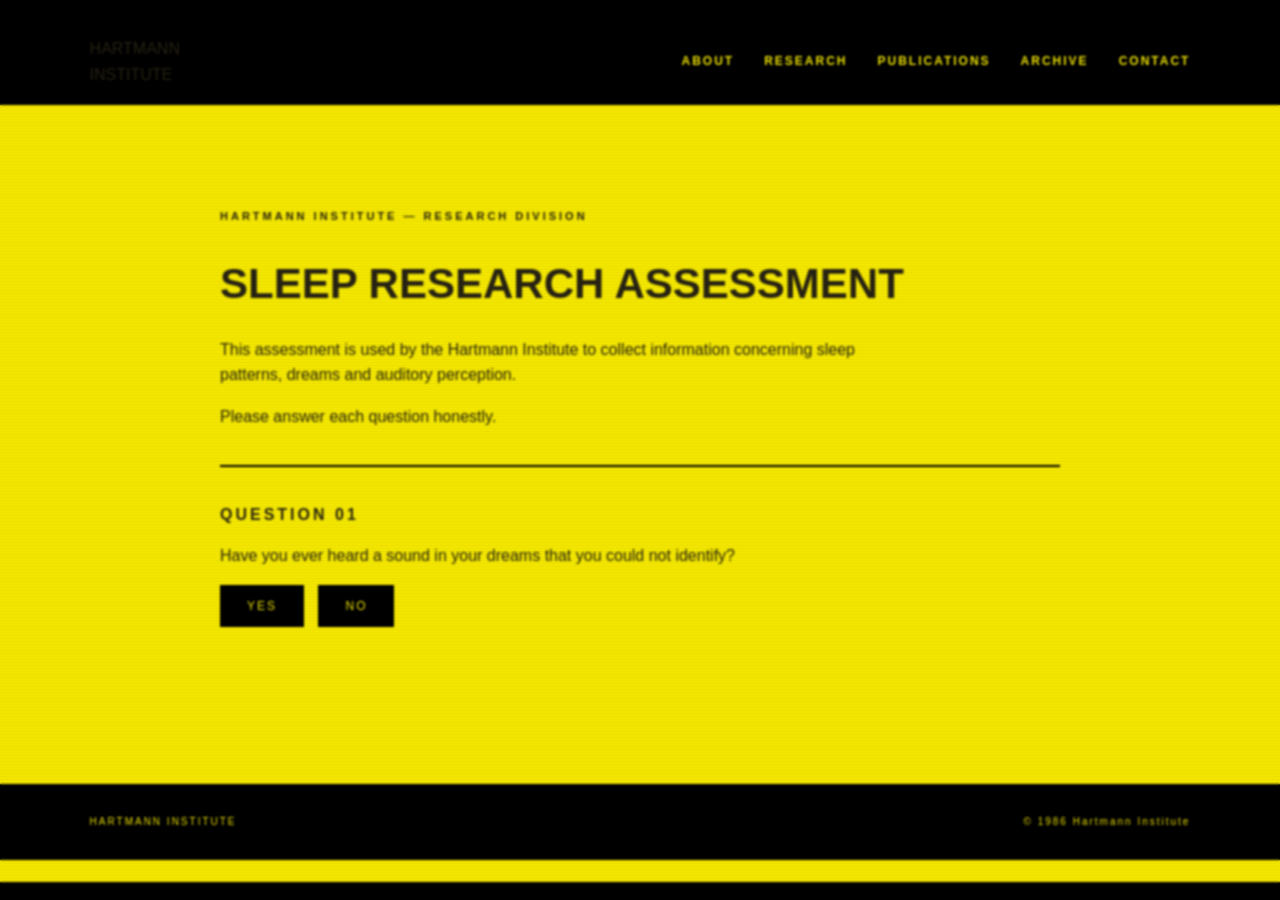
<file: Somnambula/test.html>
<!DOCTYPE html>
<html lang="en">

<head>
    <meta charset="UTF-8">
    <meta name="viewport" content="width=device-width, initial-scale=1.0">

    <title>Sleep Research Assessment — Hartmann Institute</title>

    <link rel="stylesheet" href="style.css">
</head>

<body>

<header>

    <div class="logo">
        HARTMANN<br>
        <span>INSTITUTE</span>
    </div>

    <nav>
        <a href="index.html">ABOUT</a>
        <a href="#">RESEARCH</a>
        <a href="#">PUBLICATIONS</a>
        <a href="archive.html">ARCHIVE</a>
        <a href="#">CONTACT</a>
    </nav>

</header>


<main>

<section class="content">

    <p class="section-number">
        HARTMANN INSTITUTE — RESEARCH DIVISION
    </p>

    <h2>SLEEP RESEARCH ASSESSMENT</h2>

    <p>
        This assessment is used by the Hartmann Institute
        to collect information concerning sleep patterns,
        dreams and auditory perception.
    </p>

    <p>
        Please answer each question honestly.
    </p>

    <hr>


    <!-- QUESTION 1 -->

    <div id="question1">

        <h3>QUESTION 01</h3>

        <p>
            Have you ever heard a sound in your dreams
            that you could not identify?
        </p>

        <button onclick="questionTwo()">YES</button>
        <button onclick="questionTwo()">NO</button>

    </div>


    <!-- QUESTION 2 -->

    <div id="question2" style="display:none;">

        <hr>

        <h3>QUESTION 02</h3>

        <p>
            Have you ever seen someone in a dream
            who looked exactly like you?
        </p>

        <button onclick="questionThree()">YES</button>
        <button onclick="questionThree()">NO</button>

    </div>


    <!-- QUESTION 3 -->

    <div id="question3" style="display:none;">

        <hr>

        <h3>QUESTION 03</h3>

        <p>
            Have you ever heard someone call your name
            while you were asleep?
        </p>

        <button onclick="finishTest()">YES</button>
        <button onclick="finishTest()">NO</button>

    </div>


    <!-- RESULT -->

    <div id="result" style="display:none;">

        <hr>

        <h3>SESSION COMPLETE</h3>

        <p>
            Thank you. Your responses have been recorded.
        </p>

        <p>
            Processing assessment...
        </p>

        <p id="processing">
            PLEASE WAIT.
        </p>

    </div>


    <!-- HIDDEN RESULT -->

    <div id="match" style="display:none;">

        <hr>

        <h3>DREAM RESPONSE MATCHED</h3>

        <p>
            An existing record matching your responses
            has been found in the Hartmann Institute archive.
        </p>

        <p>
            <strong>PATIENT FILE:</strong>
            KELLY, LIAM
        </p>

        <p>
            <strong>STATUS:</strong>
            DECEASED
        </p>

        <br>

        <p>
            <a href="patient-kelly.html">
                ACCESS PATIENT FILE →
            </a>
        </p>

    </div>

</section>

</main>


<footer>

    <div>
        HARTMANN INSTITUTE
    </div>

    <div>
        © 1986 Hartmann Institute
    </div>

</footer>


<script>

function questionTwo() {

    document.getElementById("question1").style.display = "none";

    document.getElementById("question2").style.display = "block";
}


function questionThree() {

    document.getElementById("question2").style.display = "none";

    document.getElementById("question3").style.display = "block";
}


function finishTest() {

    document.getElementById("question3").style.display = "none";

    document.getElementById("result").style.display = "block";

    setTimeout(function() {

        document.getElementById("processing").innerHTML =
            "MATCH FOUND.";

        setTimeout(function() {

            document.getElementById("match").style.display = "block";

        }, 1500);

    }, 1500);

}

</script>

</body>
</html>
</file>
<file: style.css>
/* =========================================
   HARTMANN INSTITUTE — SOMNAMBUL ARG
   ========================================= */

* {
    box-sizing: border-box;
}

html {
    background: #000;
}

body {
    margin: 0;
    background: #fff200;
    color: #292414;
    font-family: Arial, Helvetica, sans-serif;
    line-height: 1.6;
    position: relative;
    min-height: 100vh;
}


/* =========================================
   CRT / OLD COMPUTER EFFECT
   ========================================= */

body::before {
    content: "";
    position: fixed;

    top: 0;
    left: 0;

    width: 100%;
    height: 100%;

    background: rgba(0, 0, 0, 0.05);

    backdrop-filter: blur(1px);

    pointer-events: none;

    z-index: 9998;
}


/* CRT NOISE */

body::after {
    content: "";

    position: fixed;

    top: 0;
    left: 0;

    width: 100%;
    height: 100%;

    background-image:
        repeating-linear-gradient(
            0deg,
            rgba(0,0,0,0.04) 0px,
            rgba(0,0,0,0.04) 1px,
            transparent 1px,
            transparent 3px
        );

    opacity: 0.35;

    pointer-events: none;

    z-index: 9999;
}


/* =========================================
   HEADER
   ========================================= */

header {
    display: flex;

    justify-content: space-between;
    align-items: center;

    padding: 18px 7%;

    background: #000;

    border-bottom: 2px solid #fff200;

    position: relative;

    z-index: 5;
}


/* =========================================
   HARTMANN LOGO
   ========================================= */

.brand {
    display: flex;

    align-items: center;
}

.brand img {
    width: 230px;

    height: auto;

    display: block;

    filter:
        contrast(1.15)
        saturate(0.9);

    opacity: 0.95;
}


/* =========================================
   NAVIGATION
   ========================================= */

nav {
    display: flex;

    gap: 30px;
}

nav a {
    color: #fff200;

    text-decoration: none;

    font-size: 12px;

    letter-spacing: 2px;

    transition: 0.2s;
}

nav a:hover {
    color: #ffffff;

    text-shadow:
        0 0 5px #fff200;
}


/* =========================================
   MAIN
   ========================================= */

main {
    min-height: 75vh;

    position: relative;

    z-index: 1;
}


/* =========================================
   HERO
   ========================================= */

.hero {
    min-height: 65vh;

    display: flex;

    align-items: center;

    padding: 80px 10%;

    border-bottom: 2px solid #000;
}

.hero-text {
    max-width: 700px;
}


/* =========================================
   TEXT
   ========================================= */

.small-title,
.section-number {
    font-size: 11px;

    letter-spacing: 3px;

    font-weight: bold;
}

h1 {
    font-size: 64px;

    line-height: 1;

    letter-spacing: -2px;

    margin: 25px 0;
}

h2 {
    font-size: 42px;

    line-height: 1.1;

    margin-bottom: 30px;
}

h3 {
    font-size: 16px;

    letter-spacing: 3px;
}

.description {
    max-width: 550px;

    font-size: 17px;
}


/* =========================================
   CONTENT
   ========================================= */

.content {
    max-width: 900px;

    margin: 0 auto;

    padding: 90px 30px;
}

.content p {
    max-width: 700px;
}


/* =========================================
   LINES
   ========================================= */

hr {
    border: none;

    border-top: 2px solid #000;

    margin: 35px 0;
}


/* =========================================
   RESEARCH
   ========================================= */

.research {
    padding: 90px 10%;

    background: #000;

    color: #fff200;

    border-top: 2px solid #000;

    border-bottom: 2px solid #000;
}

.research-grid {
    display: grid;

    grid-template-columns: repeat(3, 1fr);

    gap: 50px;

    margin-top: 50px;
}

.research-grid div {
    border-top: 1px solid #fff200;

    padding-top: 20px;
}


/* =========================================
   LINKS
   ========================================= */

a {
    color: #292414;

    font-weight: bold;
}

a:hover {
    color: #000;
}


/* =========================================
   BUTTONS
   ========================================= */

button {
    background: #000;

    border: 2px solid #000;

    color: #fff200;

    padding: 12px 25px;

    margin-right: 10px;

    font-size: 12px;

    letter-spacing: 2px;

    cursor: pointer;

    transition: 0.2s;
}

button:hover {
    background: #fff200;

    color: #000;

    border-color: #000;
}


/* =========================================
   INPUT
   ========================================= */

input {
    background: #fff200;

    border: 2px solid #000;

    padding: 12px;

    color: #000;

    font-size: 14px;

    outline: none;
}

input:focus {
    box-shadow:
        0 0 0 2px #000;
}


/* =========================================
   VIDEO
   ========================================= */

.video-container {
    margin-top: 30px;

    border: 2px solid #000;

    background: #000;

    padding: 10px;

    box-shadow:
        0 0 20px rgba(0,0,0,0.4);
}

.video-container video {
    display: block;

    width: 100%;
}

.video-info {
    font-size: 11px;

    letter-spacing: 2px;

    margin-top: 10px;
}


/* =========================================
   ARCHIVE
   ========================================= */

.archive-status {
    opacity: 0.55;

    font-size: 13px;

    letter-spacing: 1px;
}


/* =========================================
   FOOTER
   ========================================= */

footer {
    display: flex;

    justify-content: space-between;

    padding: 30px 7%;

    background: #000;

    color: #fff200;

    border-top: 2px solid #fff200;

    font-size: 10px;

    letter-spacing: 2px;

    position: relative;

    z-index: 5;
}


/* =========================================
   BLACK SCREEN BORDERS
   ========================================= */

body {
    border-top: 18px solid #000;

    border-bottom: 18px solid #000;
}


/* =========================================
   MOBILE
   ========================================= */

@media (max-width: 700px) {

    header {
        flex-direction: column;

        gap: 25px;

        padding: 20px;
    }

    .brand img {
        width: 190px;
    }

    nav {
        flex-wrap: wrap;

        justify-content: center;

        gap: 15px;
    }

    h1 {
        font-size: 42px;
    }

    h2 {
        font-size: 32px;
    }

    .research-grid {
        grid-template-columns: 1fr;
    }

    footer {
        flex-direction: column;

        gap: 15px;
    }
</file>
<file: Somnambula/style.css>
/* =========================================
   HARTMANN INSTITUTE — SOMNAMBUL ARG
   ========================================= */

* {
    box-sizing: border-box;
}

html {
    background: #000;
}

body {
    margin: 0;
    background: #fff200;
    color: #292414;
    font-family: Arial, Helvetica, sans-serif;
    line-height: 1.6;
    position: relative;
    min-height: 100vh;
}


/* =========================================
   CRT / OLD COMPUTER EFFECT
   ========================================= */

body::before {
    content: "";
    position: fixed;

    top: 0;
    left: 0;

    width: 100%;
    height: 100%;

    background: rgba(0, 0, 0, 0.05);

    backdrop-filter: blur(1px);

    pointer-events: none;

    z-index: 9998;
}


/* CRT NOISE */

body::after {
    content: "";

    position: fixed;

    top: 0;
    left: 0;

    width: 100%;
    height: 100%;

    background-image:
        repeating-linear-gradient(
            0deg,
            rgba(0,0,0,0.04) 0px,
            rgba(0,0,0,0.04) 1px,
            transparent 1px,
            transparent 3px
        );

    opacity: 0.35;

    pointer-events: none;

    z-index: 9999;
}


/* =========================================
   HEADER
   ========================================= */

header {
    display: flex;

    justify-content: space-between;
    align-items: center;

    padding: 18px 7%;

    background: #000;

    border-bottom: 2px solid #fff200;

    position: relative;

    z-index: 5;
}


/* =========================================
   HARTMANN LOGO
   ========================================= */

.brand {
    display: flex;

    align-items: center;
}

.brand img {
    width: 230px;

    height: auto;

    display: block;

    filter:
        contrast(1.15)
        saturate(0.9);

    opacity: 0.95;
}


/* =========================================
   NAVIGATION
   ========================================= */

nav {
    display: flex;

    gap: 30px;
}

nav a {
    color: #fff200;

    text-decoration: none;

    font-size: 12px;

    letter-spacing: 2px;

    transition: 0.2s;
}

nav a:hover {
    color: #ffffff;

    text-shadow:
        0 0 5px #fff200;
}


/* =========================================
   MAIN
   ========================================= */

main {
    min-height: 75vh;

    position: relative;

    z-index: 1;
}


/* =========================================
   HERO
   ========================================= */

.hero {
    min-height: 65vh;

    display: flex;

    align-items: center;

    padding: 80px 10%;

    border-bottom: 2px solid #000;
}

.hero-text {
    max-width: 700px;
}


/* =========================================
   TEXT
   ========================================= */

.small-title,
.section-number {
    font-size: 11px;

    letter-spacing: 3px;

    font-weight: bold;
}

h1 {
    font-size: 64px;

    line-height: 1;

    letter-spacing: -2px;

    margin: 25px 0;
}

h2 {
    font-size: 42px;

    line-height: 1.1;

    margin-bottom: 30px;
}

h3 {
    font-size: 16px;

    letter-spacing: 3px;
}

.description {
    max-width: 550px;

    font-size: 17px;
}


/* =========================================
   CONTENT
   ========================================= */

.content {
    max-width: 900px;

    margin: 0 auto;

    padding: 90px 30px;
}

.content p {
    max-width: 700px;
}


/* =========================================
   LINES
   ========================================= */

hr {
    border: none;

    border-top: 2px solid #000;

    margin: 35px 0;
}


/* =========================================
   RESEARCH
   ========================================= */

.research {
    padding: 90px 10%;

    background: #000;

    color: #fff200;

    border-top: 2px solid #000;

    border-bottom: 2px solid #000;
}

.research-grid {
    display: grid;

    grid-template-columns: repeat(3, 1fr);

    gap: 50px;

    margin-top: 50px;
}

.research-grid div {
    border-top: 1px solid #fff200;

    padding-top: 20px;
}


/* =========================================
   LINKS
   ========================================= */

a {
    color: #292414;

    font-weight: bold;
}

a:hover {
    color: #000;
}


/* =========================================
   BUTTONS
   ========================================= */

button {
    background: #000;

    border: 2px solid #000;

    color: #fff200;

    padding: 12px 25px;

    margin-right: 10px;

    font-size: 12px;

    letter-spacing: 2px;

    cursor: pointer;

    transition: 0.2s;
}

button:hover {
    background: #fff200;

    color: #000;

    border-color: #000;
}


/* =========================================
   INPUT
   ========================================= */

input {
    background: #fff200;

    border: 2px solid #000;

    padding: 12px;

    color: #000;

    font-size: 14px;

    outline: none;
}

input:focus {
    box-shadow:
        0 0 0 2px #000;
}


/* =========================================
   VIDEO
   ========================================= */

.video-container {
    margin-top: 30px;

    border: 2px solid #000;

    background: #000;

    padding: 10px;

    box-shadow:
        0 0 20px rgba(0,0,0,0.4);
}

.video-container video {
    display: block;

    width: 100%;
}

.video-info {
    font-size: 11px;

    letter-spacing: 2px;

    margin-top: 10px;
}


/* =========================================
   ARCHIVE
   ========================================= */

.archive-status {
    opacity: 0.55;

    font-size: 13px;

    letter-spacing: 1px;
}


/* =========================================
   FOOTER
   ========================================= */

footer {
    display: flex;

    justify-content: space-between;

    padding: 30px 7%;

    background: #000;

    color: #fff200;

    border-top: 2px solid #fff200;

    font-size: 10px;

    letter-spacing: 2px;

    position: relative;

    z-index: 5;
}


/* =========================================
   BLACK SCREEN BORDERS
   ========================================= */

body {
    border-top: 18px solid #000;

    border-bottom: 18px solid #000;
}


/* =========================================
   MOBILE
   ========================================= */

@media (max-width: 700px) {

    header {
        flex-direction: column;

        gap: 25px;

        padding: 20px;
    }

    .brand img {
        width: 190px;
    }

    nav {
        flex-wrap: wrap;

        justify-content: center;

        gap: 15px;
    }

    h1 {
        font-size: 42px;
    }

    h2 {
        font-size: 32px;
    }

    .research-grid {
        grid-template-columns: 1fr;
    }

    footer {
        flex-direction: column;

        gap: 15px;
    }
</file>
